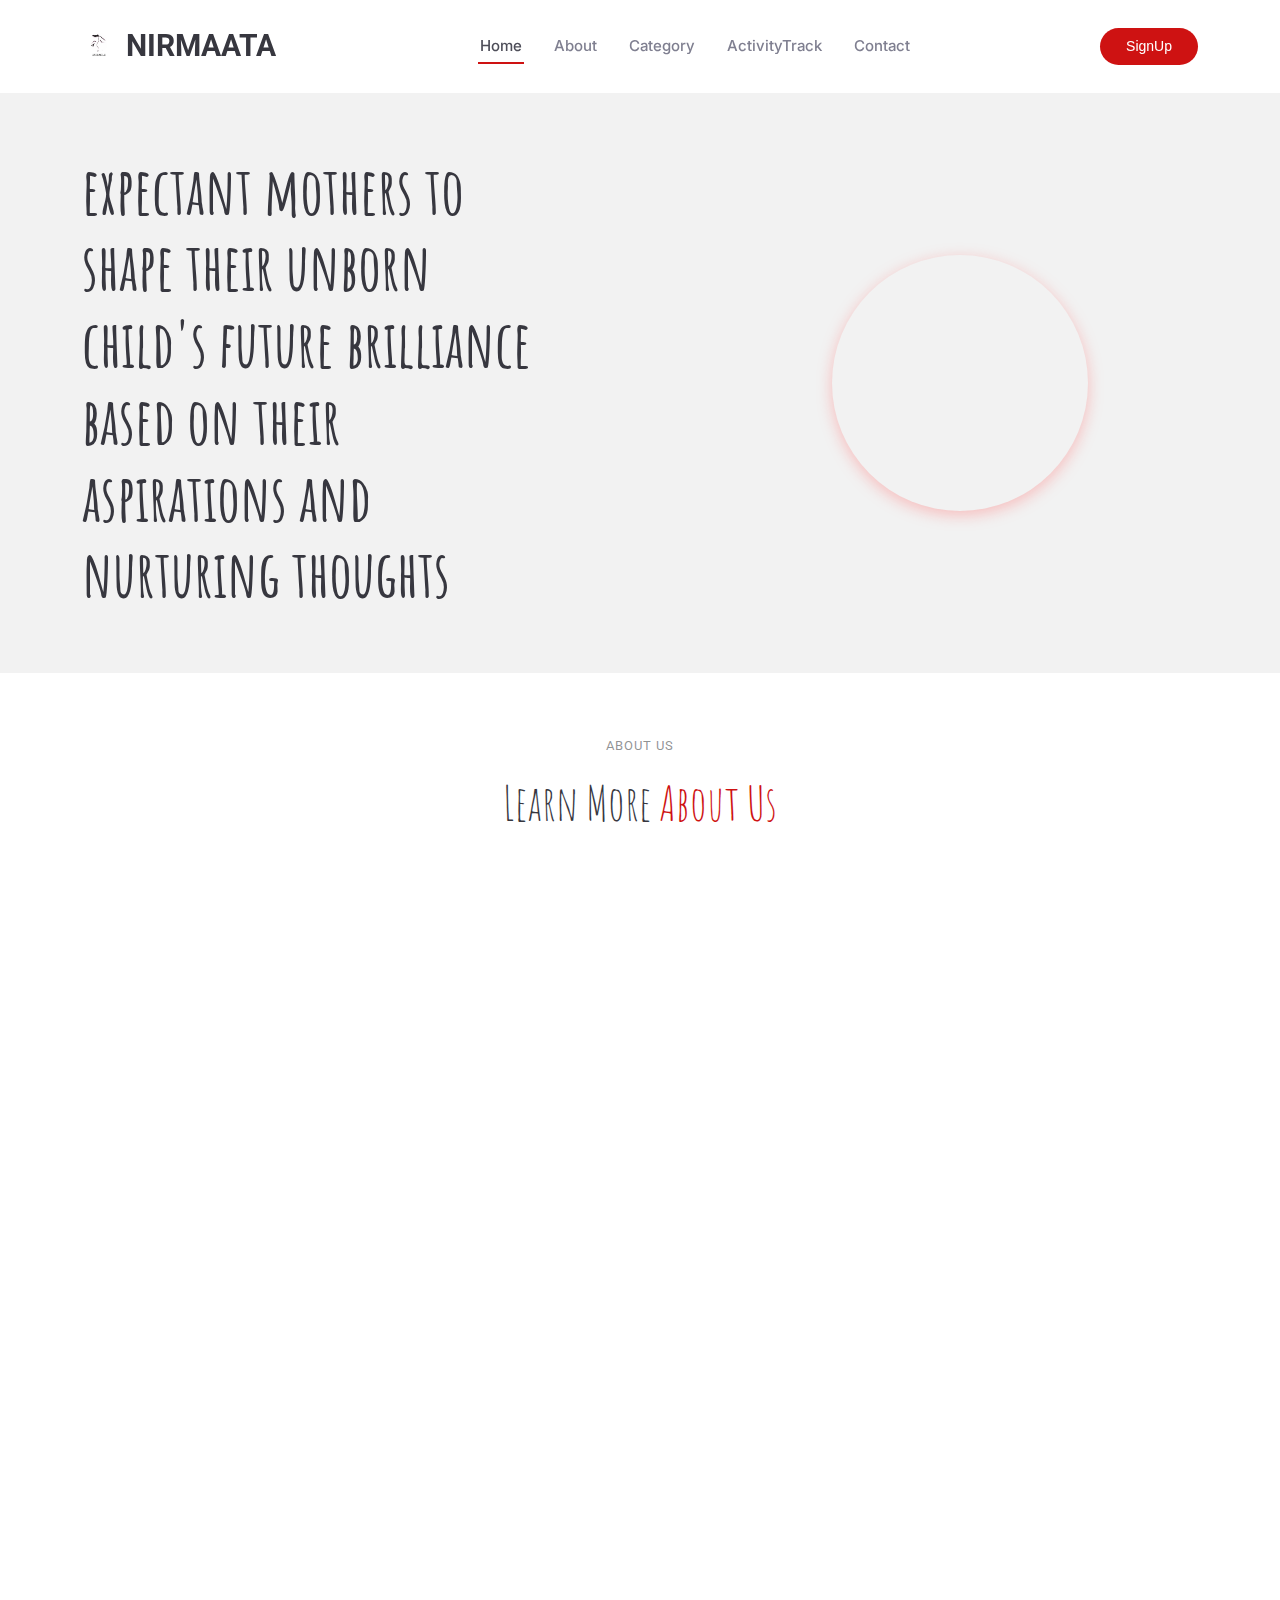
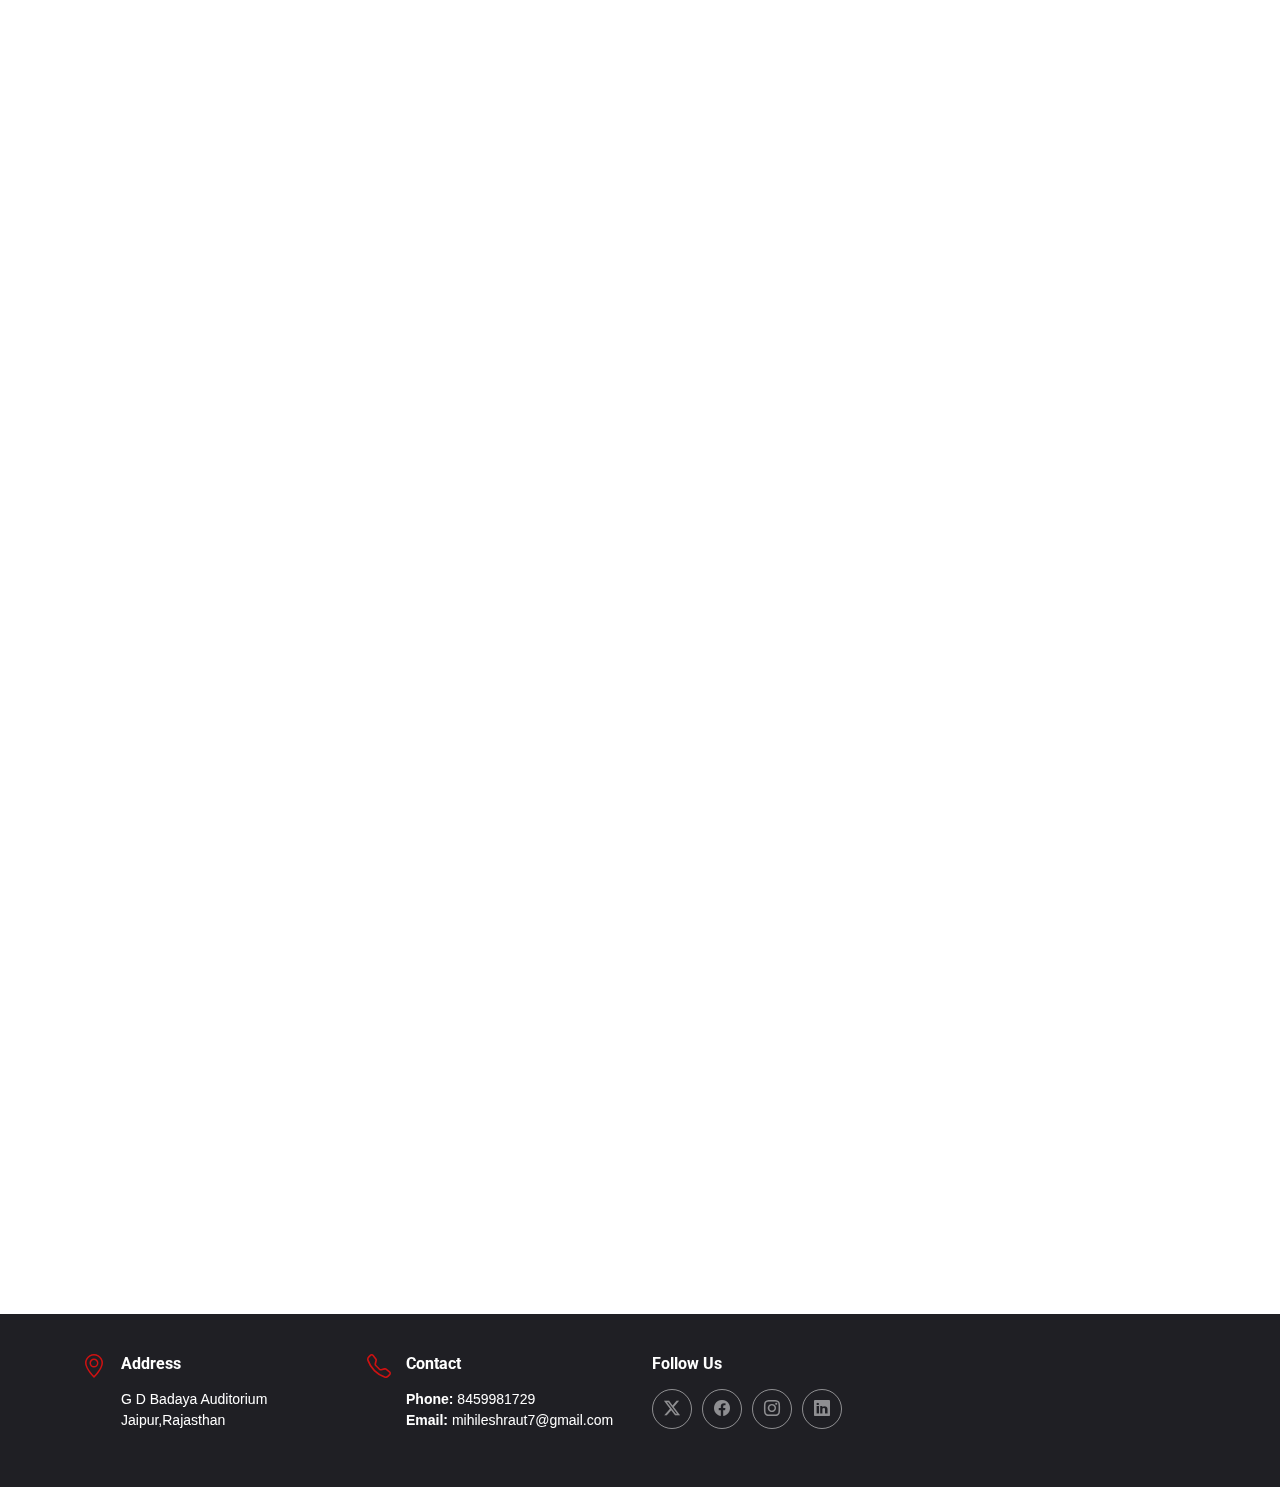
<file: index.html>
<!DOCTYPE html>
<html lang="en">

<head>
  <meta charset="utf-8">
  <meta content="width=device-width, initial-scale=1.0" name="viewport">
  <title>NIRMAATA</title>
  <meta content="" name="description">
  <meta content="" name="keywords">
  <script>/**
    * Template Name: Yummy
    * Template URL: https://bootstrapmade.com/yummy-bootstrap-restaurant-website-template/
    * Updated: Jun 29 2024 with Bootstrap v5.3.3
    * Author: BootstrapMade.com
    * License: https://bootstrapmade.com/license/
    */
    
    (function() {
      "use strict";
    
      /**
       * Apply .scrolled class to the body as the page is scrolled down
       */
      function toggleScrolled() {
        const selectBody = document.querySelector('body');
        const selectHeader = document.querySelector('#header');
        if (!selectHeader.classList.contains('scroll-up-sticky') && !selectHeader.classList.contains('sticky-top') && !selectHeader.classList.contains('fixed-top')) return;
        window.scrollY > 100 ? selectBody.classList.add('scrolled') : selectBody.classList.remove('scrolled');
      }
    
      document.addEventListener('scroll', toggleScrolled);
      window.addEventListener('load', toggleScrolled);
    
      /**
       * Mobile nav toggle
       */
      const mobileNavToggleBtn = document.querySelector('.mobile-nav-toggle');
    
      function mobileNavToogle() {
        document.querySelector('body').classList.toggle('mobile-nav-active');
        mobileNavToggleBtn.classList.toggle('bi-list');
        mobileNavToggleBtn.classList.toggle('bi-x');
      }
      mobileNavToggleBtn.addEventListener('click', mobileNavToogle);
    
      /**
       * Hide mobile nav on same-page/hash links
       */
      document.querySelectorAll('#navmenu a').forEach(navmenu => {
        navmenu.addEventListener('click', () => {
          if (document.querySelector('.mobile-nav-active')) {
            mobileNavToogle();
          }
        });
    
      });
    
      /**
       * Toggle mobile nav dropdowns
       */
      document.querySelectorAll('.navmenu .toggle-dropdown').forEach(navmenu => {
        navmenu.addEventListener('click', function(e) {
          e.preventDefault();
          this.parentNode.classList.toggle('active');
          this.parentNode.nextElementSibling.classList.toggle('dropdown-active');
          e.stopImmediatePropagation();
        });
      });
    
      /**
       * Preloader
       */
      const preloader = document.querySelector('#preloader');
      if (preloader) {
        window.addEventListener('load', () => {
          preloader.remove();
        });
      }
      
    
        document.querySelectorAll('#navmenu a').forEach(navmenu => {
        navmenu.addEventListener('click', () => {
          if (document.querySelector('.mobile-nav-active')) {
            mobileNavToogle();
          }
        });
    
      });
    
      /**
       * Toggle mobile nav dropdowns
       */
      document.querySelectorAll('.navmenu .toggle-dropdown').forEach(navmenu => {
        navmenu.addEventListener('click', function(e) {
          e.preventDefault();
          this.parentNode.classList.toggle('active');
          this.parentNode.nextElementSibling.classList.toggle('dropdown-active');
          e.stopImmediatePropagation();
        });
      });
    
      /**
       * Preloader
       */
    
      document.addEventListener("DOMContentLoaded", function() {
        const orbit = document.querySelector(".orbit");
        const circles = document.querySelectorAll(".small-circle");
        const numCircles = circles.length;
        const radius = orbit.offsetWidth / 2 - circles[0].offsetWidth / 2; 
        const centerX = orbit.offsetWidth / 2;
        const centerY = orbit.offsetHeight / 2;
    
        circles.forEach((circle, index) => {
            const angle = (index / numCircles) * 2 * Math.PI;
            const x = centerX + radius * Math.cos(angle) - circle.offsetWidth / 2;
            const y = centerY + radius * Math.sin(angle) - circle.offsetHeight / 2;
            circle.style.left = `${x}px`;
            circle.style.top = `${y}px`;
        });
    
        let angle = 0;
        function rotateCircles() {
            angle += 0.01;
            circles.forEach((circle, index) => {
                const angleOffset = (index / numCircles) * 2 * Math.PI + angle;
                const x = centerX + radius * Math.cos(angleOffset) - circle.offsetWidth / 2;
                const y = centerY + radius * Math.sin(angleOffset) - circle.offsetHeight / 2;
                circle.style.left = `${x}px`;
                circle.style.top = `${y}px`;
                circle.querySelector('span').style.transform = `rotate(${-angleOffset}rad)`; // Counter the rotation
            });
            requestAnimationFrame(rotateCircles);
        }
    
        function mergeAndReappear() {
            circles.forEach((circle) => {
                circle.style.transform = `translate(${centerX - circle.offsetLeft - circle.offsetWidth / 2}px, ${centerY - circle.offsetTop - circle.offsetHeight / 2}px)`;
                circle.style.opacity = 0;
            });
    
            setTimeout(() => {
                circles.forEach((circle, index) => {
                    const angle = (index / numCircles) * 2 * Math.PI;
                    const x = centerX + radius * Math.cos(angle) - circle.offsetWidth / 2;
                    const y = centerY + radius * Math.sin(angle) - circle.offsetHeight / 2;
                    circle.style.left = `${x}px`;
                    circle.style.top = `${y}px`;
                    circle.style.transform = 'none';
                    circle.style.opacity = 1;
                });
                setTimeout(mergeAndReappear, 3000); // Repeat after 3 seconds
            }, 3000); // Merge and reappear after 5 seconds
        }
    
        rotateCircles(); // Start rotating circles
        mergeAndReappear(); // Start merge and reappear loop
    });
    
      /**
       * Scroll top button
       */
      let scrollTop = document.querySelector('.scroll-top');
    
      function toggleScrollTop() {
        if (scrollTop) {
          window.scrollY > 100 ? scrollTop.classList.add('active') : scrollTop.classList.remove('active');
        }
      }
      scrollTop.addEventListener('click', (e) => {
        e.preventDefault();
        window.scrollTo({
          top: 0,
          behavior: 'smooth'
        });
      });
    
      window.addEventListener('load', toggleScrollTop);
      document.addEventListener('scroll', toggleScrollTop);
    
      /**
       * Animation on scroll function and init
       */
      function aosInit() {
        AOS.init({
          duration: 600,
          easing: 'ease-in-out',
          once: true,
          mirror: false
        });
      }
      window.addEventListener('load', aosInit);
    
      /**
       * Initiate glightbox
       */
      const glightbox = GLightbox({
        selector: '.glightbox'
      });
    
      /**
       * Initiate Pure Counter
       */
      new PureCounter();
    
      /**
       * Init swiper sliders
       */
      function initSwiper() {
        document.querySelectorAll(".init-swiper").forEach(function(swiperElement) {
          let config = JSON.parse(
            swiperElement.querySelector(".swiper-config").innerHTML.trim()
          );
    
          if (swiperElement.classList.contains("swiper-tab")) {
            initSwiperWithCustomPagination(swiperElement, config);
          } else {
            new Swiper(swiperElement, config);
          }
        });
      }
    
      window.addEventListener("load", initSwiper);
    
      /**
       * Correct scrolling position upon page load for URLs containing hash links.
       */
      window.addEventListener('load', function(e) {
        if (window.location.hash) {
          if (document.querySelector(window.location.hash)) {
            setTimeout(() => {
              let section = document.querySelector(window.location.hash);
              let scrollMarginTop = getComputedStyle(section).scrollMarginTop;
              window.scrollTo({
                top: section.offsetTop - parseInt(scrollMarginTop),
                behavior: 'smooth'
              });
            }, 100);
          }
        }
      });
    
      /**
       * Navmenu Scrollspy
       */
      let navmenulinks = document.querySelectorAll('.navmenu a');
    
      function navmenuScrollspy() {
        navmenulinks.forEach(navmenulink => {
          if (!navmenulink.hash) return;
          let section = document.querySelector(navmenulink.hash);
          if (!section) return;
          let position = window.scrollY + 200;
          if (position >= section.offsetTop && position <= (section.offsetTop + section.offsetHeight)) {
            document.querySelectorAll('.navmenu a.active').forEach(link => link.classList.remove('active'));
            navmenulink.classList.add('active');
          } else {
            navmenulink.classList.remove('active');
          }
        })
      }
      window.addEventListener('load', navmenuScrollspy);
      document.addEventListener('scroll', navmenuScrollspy);
    
    })();
    </script>
  <style>
    /**
* Template Name: Yummy
* Template URL: https://bootstrapmade.com/yummy-bootstrap-restaurant-website-template/
* Updated: Jun 29 2024 with Bootstrap v5.3.3
* Author: BootstrapMade.com
* License: https://bootstrapmade.com/license/
*/

/*--------------------------------------------------------------
# Font & Color Variables
# Help: https://bootstrapmade.com/color-system/
--------------------------------------------------------------*/
/* Fonts */
:root {
  --default-font: "Roboto",  system-ui, -apple-system, "Segoe UI", Roboto, "Helvetica Neue", Arial, "Noto Sans", "Liberation Sans", sans-serif, "Apple Color Emoji", "Segoe UI Emoji", "Segoe UI Symbol", "Noto Color Emoji";
  --heading-font: "Amatic SC",  sans-serif;
  --nav-font: "Inter",  sans-serif;
}

/* Global Colors - The following color variables are used throughout the website. Updating them here will change the color scheme of the entire website */
:root { 
  --background-color: #ffffff; /* Background color for the entire website, including individual sections */
  --default-color: #212529; /* Default color used for the majority of the text content across the entire website */
  --heading-color: #37373f; /* Color for headings, subheadings and title throughout the website */
  --accent-color: #ce1212; /* Accent color that represents your brand on the website. It's used for buttons, links, and other elements that need to stand out */
  --surface-color: #ffffff; /* The surface color is used as a background of boxed elements within sections, such as cards, icon boxes, or other elements that require a visual separation from the global background. */
  --contrast-color: #ffffff; /* Contrast color for text, ensuring readability against backgrounds of accent, heading, or default colors. */
}

/* Nav Menu Colors - The following color variables are used specifically for the navigation menu. They are separate from the global colors to allow for more customization options */
:root {
  --nav-color: #7f7f90;  /* The default color of the main navmenu links */
  --nav-hover-color: #ce1212; /* Applied to main navmenu links when they are hovered over or active */
  --nav-mobile-background-color: #ffffff; /* Used as the background color for mobile navigation menu */
  --nav-dropdown-background-color: #ffffff; /* Used as the background color for dropdown items that appear when hovering over primary navigation items */
  --nav-dropdown-color: #7f7f90; /* Used for navigation links of the dropdown items in the navigation menu. */
  --nav-dropdown-hover-color: #ce1212; /* Similar to --nav-hover-color, this color is applied to dropdown navigation links when they are hovered over. */
}

/* Color Presets - These classes override global colors when applied to any section or element, providing reuse of the sam color scheme. */

.light-background {
  --background-color: #f2f2f2;
  --surface-color: #ffffff;
}

.dark-background {
  --background-color: #1f1f24;
  --default-color: #ffffff;
  --heading-color: #ffffff;
  --surface-color: #37373f;
  --contrast-color: #ffffff;
}

/* Smooth scroll */
:root {
  scroll-behavior: smooth;
}

/*--------------------------------------------------------------
# General Styling & Shared Classes
--------------------------------------------------------------*/
body {
  color: var(--default-color);
  background-color: var(--background-color);
  font-family: var(--default-font);
  margin: 0;
  margin: 0;
  padding: 0;
  display: flex;
  flex-direction: column;
  justify-content: space-between;
  height: 100vh;
  font-family: Arial, sans-serif;
  perspective: 1000px;
  animation: gradientBackground 10s infinite;
}

@keyframes gradientBackground {
  0% {
      background: linear-gradient(45deg, #FFC0CB, #D3D3D3);
  }
  50% {
      background: linear-gradient(45deg, #D3D3D3, #FFC0CB);
  }
  100% {
      background: linear-gradient(45deg, #FFC0CB, #D3D3D3);
  }
}

.center-circle {
  position: absolute;
  display: flex;
  justify-content: center;
  align-items: center;
  flex-grow: 1;
  
}

.main-circle {
  
  width: 20vw;
  height: 20vw;
  background: url("C:/Users/mithi/Desktop/New folder (2)/img-20210110-095838-jpg-500x500.webp") no-repeat center center / cover;
  border-radius: 50%;
  position: absolute;
  left: 750px;
  box-shadow:0 4px 15px rgba(255, 107, 107, 0.4);
}

.orbit {
  position: relative;
  width: 35vw;
  height: 35vw;
  border-radius: 50%;
  animation: rotateOrbit 20s linear infinite;
  left: 635px;
} 

@keyframes rotateOrbit {
  0% {
      transform: rotate(0deg);
  }
  100% {
      transform: rotate(360deg);
  }
}

.small-circle {
  width: 5vw;
  height: 5vw;
  border-radius:100%;
  position: absolute;
  box-shadow: 0 4px 8px rgba(0, 0, 0, 0.2);
  display: flex;
  justify-content: center;
  align-items: center;
  text-align: center;
  color: white;
  font-size: 0.6vw;
  padding: 1vw;
  line-height: 1.1;
  background: grey;
  transform-style: preserve-3d;
  word-wrap: break-word;
  opacity: 1;
  transition: transform 2s, opacity 2s;
}

.small-circle span {
  display: block;
  width: 100%;
  word-wrap: break-word;
}

.circle1 { background: #e53935; }
.circle2 { background: #ffb300; }
.circle3 { background: #fdd835; }
.circle4 { background: #43a047; }
.circle5 { background: #1e88e5; }
.circle6 { background: #8e24aa; }
.circle7 { background: #d32f2f; }
a {
  color: var(--accent-color);
  text-decoration: none;
  transition: 0.3s;
}

a:hover {
  color: color-mix(in srgb, var(--accent-color), transparent 25%);
  text-decoration: none;
}

h1,
h2,
h3,
h4,
h5,
h6 {
  color: var(--heading-color);
  font-family: var(--heading-font);
}

/* Pulsating Play Button
------------------------------*/
.pulsating-play-btn {
  width: 94px;
  height: 94px;
  background: radial-gradient(var(--accent-color) 50%, color-mix(in srgb, var(--accent-color), transparent 75%) 52%);
  border-radius: 50%;
  display: block;
  position: relative;
  overflow: hidden;
}

.pulsating-play-btn:before {
  content: "";
  position: absolute;
  width: 120px;
  height: 120px;
  animation-delay: 0s;
  animation: pulsate-play-btn 2s;
  animation-direction: forwards;
  animation-iteration-count: infinite;
  animation-timing-function: steps;
  opacity: 1;
  border-radius: 50%;
  border: 5px solid color-mix(in srgb, var(--accent-color), transparent 30%);
  top: -15%;
  left: -15%;
  background: rgba(198, 16, 0, 0);
}

.pulsating-play-btn:after {
  content: "";
  position: absolute;
  left: 50%;
  top: 50%;
  transform: translateX(-40%) translateY(-50%);
  width: 0;
  height: 0;
  border-top: 10px solid transparent;
  border-bottom: 10px solid transparent;
  border-left: 15px solid #fff;
  z-index: 100;
  transition: all 400ms cubic-bezier(0.55, 0.055, 0.675, 0.19);
}

.pulsating-play-btn:hover:before {
  content: "";
  position: absolute;
  left: 50%;
  top: 50%;
  transform: translateX(-40%) translateY(-50%);
  width: 0;
  height: 0;
  border: none;
  border-top: 10px solid transparent;
  border-bottom: 10px solid transparent;
  border-left: 15px solid #fff;
  z-index: 200;
  animation: none;
  border-radius: 0;
}

.pulsating-play-btn:hover:after {
  border-left: 15px solid var(--accent-color);
  transform: scale(20);
}

@keyframes pulsate-play-btn {
  0% {
    transform: scale(0.6, 0.6);
    opacity: 1;
  }

  100% {
    transform: scale(1, 1);
    opacity: 0;
  }
}

/* PHP Email Form Messages
------------------------------*/
.php-email-form .error-message {
  display: none;
  background: #df1529;
  color: #ffffff;
  text-align: left;
  padding: 15px;
  margin-bottom: 24px;
  font-weight: 600;
}

.php-email-form .sent-message {
  display: none;
  color: #ffffff;
  background: #059652;
  text-align: center;
  padding: 15px;
  margin-bottom: 24px;
  font-weight: 600;
}

.php-email-form .loading {
  display: none;
  background: var(--surface-color);
  text-align: center;
  padding: 15px;
  margin-bottom: 24px;
}

.php-email-form .loading:before {
  content: "";
  display: inline-block;
  border-radius: 50%;
  width: 24px;
  height: 24px;
  margin: 0 10px -6px 0;
  border: 3px solid var(--accent-color);
  border-top-color: var(--surface-color);
  animation: php-email-form-loading 1s linear infinite;
}

@keyframes php-email-form-loading {
  0% {
    transform: rotate(0deg);
  }

  100% {
    transform: rotate(360deg);
  }
}

/*--------------------------------------------------------------
# Global Header
--------------------------------------------------------------*/
.header {
  color: var(--default-color);
  background-color: var(--background-color);
  padding: 20px 0;
  transition: all 0.5s;
  z-index: 997;
}

.header .logo {
  line-height: 1;
}

.header .logo img {
  max-height: 36px;
  margin-right: 8px;
}

.header .logo h1 {
  font-size: 30px;
  margin: 0;
  font-weight: 700;
  color: var(--heading-color);
  font-family: var(--default-font);
}

.header .logo span {
  color: var(--accent-color);
  font-size: 36px;
}

.header .btn-getstarted,
.header .btn-getstarted:focus {
  color: var(--contrast-color);
  background: var(--accent-color);
  font-size: 14px;
  padding: 8px 26px;
  margin: 0;
  border-radius: 50px;
  transition: 0.3s;
}

.header .btn-getstarted:hover,
.header .btn-getstarted:focus:hover {
  color: var(--contrast-color);
  background: color-mix(in srgb, var(--accent-color), transparent 15%);
}

@media (max-width: 1200px) {
  .header .logo {
    order: 1;
  }

  .header .btn-getstarted {
    order: 2;
    margin: 0 15px 0 0;
    padding: 6px 20px;
  }

  .header .navmenu {
    order: 3;
  }
}

.scrolled .header {
  box-shadow: 0px 0 18px rgba(0, 0, 0, 0.1);
}

/*--------------------------------------------------------------
# Navigation Menu
--------------------------------------------------------------*/
/* Desktop Navigation */
@media (min-width: 1200px) {
  .navmenu {
    padding: 0;
  }

  .navmenu ul {
    margin: 0;
    padding: 0;
    display: flex;
    list-style: none;
    align-items: center;
  }

  .navmenu li {
    position: relative;
  }

  .navmenu>ul>li {
    white-space: nowrap;
    padding: 15px 14px;
  }

  .navmenu>ul>li:last-child {
    padding-right: 0;
  }

  .navmenu a,
  .navmenu a:focus {
    color: var(--nav-color);
    font-size: 15px;
    padding: 0 2px;
    font-family: var(--nav-font);
    font-weight: 500;
    display: flex;
    align-items: center;
    justify-content: space-between;
    white-space: nowrap;
    transition: 0.3s;
    position: relative;
  }

  .navmenu a i,
  .navmenu a:focus i {
    font-size: 12px;
    line-height: 0;
    margin-left: 5px;
    transition: 0.3s;
  }

  .navmenu>ul>li>a:before {
    content: "";
    position: absolute;
    height: 2px;
    bottom: -6px;
    left: 0;
    background-color: var(--nav-hover-color);
    visibility: hidden;
    width: 0px;
    transition: all 0.3s ease-in-out 0s;
  }

  .navmenu a:hover:before,
  .navmenu li:hover>a:before,
  .navmenu .active:before {
    visibility: visible;
    width: 100%;
  }

  .navmenu li:hover>a,
  .navmenu .active,
  .navmenu .active:focus {
    color: color-mix(in srgb, var(--nav-color) 80%, black 50%);
  }

  .navmenu .dropdown ul {
    margin: 0;
    padding: 10px 0;
    background: var(--nav-dropdown-background-color);
    display: block;
    position: absolute;
    visibility: hidden;
    left: 14px;
    top: 130%;
    opacity: 0;
    transition: 0.3s;
    border-radius: 4px;
    z-index: 99;
    box-shadow: 0px 0px 30px rgba(0, 0, 0, 0.1);
  }

  .navmenu .dropdown ul li {
    min-width: 200px;
  }

  .navmenu .dropdown ul a {
    padding: 10px 20px;
    font-size: 15px;
    text-transform: none;
    color: var(--nav-dropdown-color);
  }

  .navmenu .dropdown ul a i {
    font-size: 12px;
  }

  .navmenu .dropdown ul a:hover,
  .navmenu .dropdown ul .active:hover,
  .navmenu .dropdown ul li:hover>a {
    color: var(--nav-dropdown-hover-color);
  }

  .navmenu .dropdown:hover>ul {
    opacity: 1;
    top: 100%;
    visibility: visible;
  }

  .navmenu .dropdown .dropdown ul {
    top: 0;
    left: -90%;
    visibility: hidden;
  }

  .navmenu .dropdown .dropdown:hover>ul {
    opacity: 1;
    top: 0;
    left: -100%;
    visibility: visible;
  }
}

/* Mobile Navigation */
@media (max-width: 1199px) {
  .mobile-nav-toggle {
    color: var(--nav-color);
    font-size: 28px;
    line-height: 0;
    margin-right: 10px;
    cursor: pointer;
    transition: color 0.3s;
  }

  .navmenu {
    padding: 0;
    z-index: 9997;
  }

  .navmenu ul {
    display: none;
    position: absolute;
    inset: 60px 20px 20px 20px;
    padding: 10px 0;
    margin: 0;
    border-radius: 6px;
    background-color: var(--nav-mobile-background-color);
    border: 1px solid color-mix(in srgb, var(--default-color), transparent 90%);
    box-shadow: none;
    overflow-y: auto;
    transition: 0.3s;
    z-index: 9998;
  }

  .navmenu a,
  .navmenu a:focus {
    color: var(--nav-dropdown-color);
    padding: 10px 20px;
    font-family: var(--nav-font);
    font-size: 17px;
    font-weight: 500;
    display: flex;
    align-items: center;
    justify-content: space-between;
    white-space: nowrap;
    transition: 0.3s;
  }

  .navmenu a i,
  .navmenu a:focus i {
    font-size: 12px;
    line-height: 0;
    margin-left: 5px;
    width: 30px;
    height: 30px;
    display: flex;
    align-items: center;
    justify-content: center;
    border-radius: 50%;
    transition: 0.3s;
    background-color: color-mix(in srgb, var(--accent-color), transparent 90%);
  }

  .navmenu a i:hover,
  .navmenu a:focus i:hover {
    background-color: var(--accent-color);
    color: var(--contrast-color);
  }

  .navmenu a:hover,
  .navmenu .active,
  .navmenu .active:focus {
    color: var(--nav-dropdown-hover-color);
  }

  .navmenu .active i,
  .navmenu .active:focus i {
    background-color: var(--accent-color);
    color: var(--contrast-color);
    transform: rotate(180deg);
  }

  .navmenu .dropdown ul {
    position: static;
    display: none;
    z-index: 99;
    padding: 10px 0;
    margin: 10px 20px;
    background-color: var(--nav-dropdown-background-color);
    transition: all 0.5s ease-in-out;
  }

  .navmenu .dropdown ul ul {
    background-color: rgba(33, 37, 41, 0.1);
  }

  .navmenu .dropdown>.dropdown-active {
    display: block;
    background-color: rgba(33, 37, 41, 0.03);
  }

  .mobile-nav-active {
    overflow: hidden;
  }

  .mobile-nav-active .mobile-nav-toggle {
    color: #fff;
    position: absolute;
    font-size: 32px;
    top: 15px;
    right: 15px;
    margin-right: 0;
    z-index: 9999;
  }

  .mobile-nav-active .navmenu {
    position: fixed;
    overflow: hidden;
    inset: 0;
    background: rgba(33, 37, 41, 0.8);
    transition: 0.3s;
  }

  .mobile-nav-active .navmenu>ul {
    display: block;
  }
}

/*--------------------------------------------------------------
# Global Footer
--------------------------------------------------------------*/
.footer {
  --heading-font: var(--default-font);
  color: var(--default-color);
  background-color: var(--background-color);
  font-size: 14px;
  padding: 40px 0;
  position: relative;
}

.footer .icon {
  color: var(--accent-color);
  margin-right: 15px;
  font-size: 24px;
  line-height: 0;
}

.footer h4 {
  font-size: 16px;
  font-weight: 700;
  margin-bottom: 15px;
}

.footer .address p {
  margin-bottom: 0px;
}

.footer .social-links a {
  display: flex;
  align-items: center;
  justify-content: center;
  width: 40px;
  height: 40px;
  border-radius: 50%;
  border: 1px solid color-mix(in srgb, var(--default-color), transparent 50%);
  font-size: 16px;
  color: color-mix(in srgb, var(--default-color), transparent 50%);
  margin-right: 10px;
  transition: 0.3s;
}

.footer .social-links a:hover {
  color: var(--accent-color);
  border-color: var(--accent-color);
}

.footer .copyright {
  padding-top: 20px;
  border-top: 1px solid color-mix(in srgb, var(--default-color), transparent 90%);
}

.footer .copyright p {
  margin-bottom: 0;
}

.footer .credits {
  margin-top: 5px;
  font-size: 13px;
}

/*--------------------------------------------------------------
# Preloader
--------------------------------------------------------------*/
#preloader {
  position: fixed;
  inset: 0;
  z-index: 9999;
  overflow: hidden;
  background-color: var(--background-color);
  transition: all 0.6s ease-out;
  width: 100%;
  height: 100vh;
}

#preloader:before,
#preloader:after {
  content: "";
  position: absolute;
  border: 4px solid var(--accent-color);
  border-radius: 50%;
  animation: animate-preloader 2s cubic-bezier(0, 0.2, 0.8, 1) infinite;
}

#preloader:after {
  animation-delay: -0.5s;
}

@keyframes animate-preloader {
  0% {
    width: 10px;
    height: 10px;
    top: calc(50% - 5px);
    left: calc(50% - 5px);
    opacity: 1;
  }

  100% {
    width: 72px;
    height: 72px;
    top: calc(50% - 36px);
    left: calc(50% - 36px);
    opacity: 0;
  }
}

/*--------------------------------------------------------------
# Scroll Top Button
--------------------------------------------------------------*/
.scroll-top {
  position: fixed;
  visibility: hidden;
  opacity: 0;
  right: 15px;
  bottom: -15px;
  z-index: 99999;
  background-color: var(--accent-color);
  width: 44px;
  height: 44px;
  border-radius: 50px;
  transition: all 0.4s;
}

.scroll-top i {
  font-size: 24px;
  color: var(--contrast-color);
  line-height: 0;
}

.scroll-top:hover {
  background-color: color-mix(in srgb, var(--accent-color), transparent 20%);
  color: var(--contrast-color);
}

.scroll-top.active {
  visibility: visible;
  opacity: 1;
  bottom: 15px;
}

/*--------------------------------------------------------------
# Disable aos animation delay on mobile devices
--------------------------------------------------------------*/
@media screen and (max-width: 768px) {
  [data-aos-delay] {
    transition-delay: 0 !important;
  }
}

/*--------------------------------------------------------------
# Global Page Titles & Breadcrumbs
--------------------------------------------------------------*/
.page-title {
  --background-color: color-mix(in srgb, var(--default-color), transparent 96%);
  color: var(--default-color);
  background-color: var(--background-color);
  padding: 120px 0;
  text-align: center;
  position: relative;
}

.page-title h1 {
  font-size: 42px;
  font-weight: 400;
  margin-bottom: 10px;
  font-family: var(--default-font);
}

.page-title .breadcrumbs ol {
  display: flex;
  flex-wrap: wrap;
  list-style: none;
  justify-content: center;
  padding: 0;
  margin: 0;
  font-size: 16px;
  font-weight: 400;
}

.page-title .breadcrumbs ol li+li {
  padding-left: 10px;
}

.page-title .breadcrumbs ol li+li::before {
  content: "/";
  display: inline-block;
  padding-right: 10px;
  color: color-mix(in srgb, var(--default-color), transparent 70%);
}

/*--------------------------------------------------------------
# Global Sections
--------------------------------------------------------------*/
section,
.section {
  color: var(--default-color);
  background-color: var(--background-color);
  padding: 60px 0;
  scroll-margin-top: 92px;
  overflow: clip;
}

@media (max-width: 1199px) {

  section,
  .section {
    scroll-margin-top: 56px;
  }
}

/*--------------------------------------------------------------
# Global Section Titles
--------------------------------------------------------------*/
.section-title {
  text-align: center;
  padding-bottom: 60px;
  position: relative;
}

.section-title h2 {
  font-size: 13px;
  letter-spacing: 1px;
  font-weight: 400;
  padding: 0;
  margin: 0;
  color: color-mix(in srgb, var(--default-color), transparent 50%);
  display: inline-block;
  text-transform: uppercase;
  font-family: var(--default-font);
}

.section-title p {
  color: var(--heading-color);
  margin: 10px 0 0 0;
  font-size: 48px;
  font-weight: 500;
  font-family: var(--heading-font);
}

.section-title p .description-title {
  color: var(--accent-color);
}

/*--------------------------------------------------------------
# Hero Section
--------------------------------------------------------------*/
.hero {
  width: 100%;
  min-height: 60vh;
  position: relative;
  padding: 60px 0;
  display: flex;
  align-items: center;
}

.hero h1 {
  margin: 0;
  font-size: 64px;
  font-weight: 700;
}

.hero p {
  color: color-mix(in srgb, var(--default-color), transparent 30%);
  margin: 5px 0 30px 0;
  font-size: 20px;
  font-weight: 400;
}

.hero .btn-get-started {
  color: var(--contrast-color);
  background: var(--accent-color);
  font-weight: 400;
  font-size: 15px;
  letter-spacing: 1px;
  display: inline-block;
  padding: 10px 28px 12px 28px;
  border-radius: 50px;
  transition: 0.5s;
  box-shadow: 0 8px 28px rgba(0, 0, 0, 0.1);
}

.hero .btn-get-started:hover {
  color: var(--contrast-color);
  background: color-mix(in srgb, var(--accent-color), transparent 15%);
  box-shadow: 0 8px 28px rgba(0, 0, 0, 0.1);
}

.hero .btn-watch-video {
  font-size: 16px;
  transition: 0.5s;
  margin-left: 25px;
  color: var(--default-color);
  font-weight: 500;
}

.hero .btn-watch-video i {
  color: var(--accent-color);
  font-size: 32px;
  transition: 0.3s;
  line-height: 0;
  margin-right: 8px;
}

.hero .btn-watch-video:hover {
  color: var(--accent-color);
}

.hero .btn-watch-video:hover i {
  color: color-mix(in srgb, var(--accent-color), transparent 15%);
}

.hero .animated {
  animation: up-down 2s ease-in-out infinite alternate-reverse both;
}

@media (max-width: 640px) {
  .hero h1 {
    font-size: 28px;
    line-height: 36px;
  }

  .hero p {
    font-size: 18px;
    line-height: 24px;
    margin-bottom: 30px;
  }

  .hero .btn-get-started,
  .hero .btn-watch-video {
    font-size: 13px;
  }
}

@keyframes up-down {
  0% {
    transform: translateY(10px);
  }

  100% {
    transform: translateY(-10px);
  }
}

/*--------------------------------------------------------------
# About Section
--------------------------------------------------------------*/
.about h3 {
  font-weight: 700;
  font-size: 28px;
  margin-bottom: 20px;
}

.about .book-a-table {
  text-align: center;
  border: 4px solid color-mix(in srgb, var(--default-color), transparent 30%);
  padding: 22px;
}

.about .book-a-table h3 {
  font-family: var(--default-font);
  margin: 0 0 0 0;
  font-size: 24px;
}

.about .book-a-table p {
  color: var(--accent-color);
  font-weight: 500;
  font-size: 28px;
  margin: 0;
}

.about .fst-italic {
  color: color-mix(in srgb, var(--default-color), var(--contrast-color) 50%);
}

.about .content ul {
  list-style: none;
  padding: 0;
}

.about .content ul li {
  padding: 0 0 10px 30px;
  position: relative;
}

.about .content ul i {
  position: absolute;
  font-size: 20px;
  left: 0;
  top: -3px;
  color: var(--accent-color);
}

.about .content p:last-child {
  margin-bottom: 0;
}

.about .pulsating-play-btn {
  position: absolute;
  left: calc(50% - 47px);
  top: calc(50% - 47px);
}

/*--------------------------------------------------------------
# Why Us Section
--------------------------------------------------------------*/
.why-us .why-box {
  color: var(--contrast-color);
  background: var(--accent-color);
  padding: 30px;
}

.why-us .why-box h3 {
  color: var(--contrast-color);
  font-family: var(--default-font);
  font-weight: 700;
  font-size: 34px;
  margin-bottom: 30px;
}

.why-us .why-box p {
  margin-bottom: 30px;
}

.why-us .why-box .more-btn {
  display: inline-block;
  background: color-mix(in srgb, var(--contrast-color), transparent 85%);
  padding: 8px 40px 10px 40px;
  color: var(--contrast-color);
  transition: all ease-in-out 0.4s;
  border-radius: 50px;
}

.why-us .why-box .more-btn i {
  font-size: 14px;
}

.why-us .why-box .more-btn:hover {
  color: var(--accent-color);
  background: var(--surface-color);
}

.why-us .icon-box {
  background-color: var(--surface-color);
  text-align: center;
  padding: 40px 30px;
  width: 100%;
  height: 100%;
  border: 1px solid color-mix(in srgb, var(--default-color), transparent 90%);
}

.why-us .icon-box i {
  color: var(--accent-color);
  font-size: 32px;
  margin-bottom: 30px;
  background: color-mix(in srgb, var(--accent-color), transparent 95%);
  border-radius: 50px;
  display: flex;
  align-items: center;
  justify-content: center;
  width: 72px;
  height: 72px;
  transition: 0.3s;
}

.why-us .icon-box h4 {
  font-size: 20px;
  font-weight: 500;
  margin: 0 0 30px 0;
  font-family: var(--default-font);
}

.why-us .icon-box p {
  font-size: 15px;
  color: color-mix(in srgb, var(--default-color), transparent 30%);
}

.why-us .icon-box:hover i {
  color: var(--contrast-color);
  background: var(--accent-color);
}

/*--------------------------------------------------------------
# Stats Section
--------------------------------------------------------------*/
.stats {
  position: relative;
  padding: 120px 0;
}

.stats img {
  position: absolute;
  inset: 0;
  display: block;
  width: 100%;
  height: 100%;
  object-fit: cover;
  z-index: 1;
}

.stats:before {
  content: "";
  background: color-mix(in srgb, var(--background-color), transparent 40%);
  position: absolute;
  inset: 0;
  z-index: 2;
}

.stats .container {
  position: relative;
  z-index: 3;
}

.stats .stats-item {
  padding: 30px;
  width: 100%;
}

.stats .stats-item span {
  font-size: 48px;
  display: block;
  color: var(--default-color);
  font-weight: 700;
}

.stats .stats-item p {
  padding: 0;
  margin: 0;
  font-size: 16px;
  font-weight: 700;
  color: color-mix(in srgb, var(--default-color), transparent 40%);
}

/*--------------------------------------------------------------
# Menu Section
--------------------------------------------------------------*/
.menu .nav-tabs {
  border: 0;
}

.menu .nav-link {
  background-color: var(--background-color);
  color: color-mix(in srgb, var(--default-color), transparent 20%);
  margin: 0 15px;
  padding: 10px 5px;
  transition: 0.3s;
  border-radius: 0;
  cursor: pointer;
  height: 100%;
  border: 0;
  border-bottom: 2px solid color-mix(in srgb, var(--default-color), transparent 80%);
}

@media (max-width: 575px) {
  .menu .nav-link {
    margin: 0 10px;
    padding: 10px 0;
  }
}

.menu .nav-link i {
  padding-right: 15px;
  font-size: 48px;
}

.menu .nav-link h4 {
  font-size: 18px;
  font-weight: 400;
  margin: 0;
  font-family: var(--default-font);
}

@media (max-width: 575px) {
  .menu .nav-link h4 {
    font-size: 16px;
  }
}

.menu .nav-link:hover {
  color: var(--accent-color);
  border-color: var(--accent-color);
}

.menu .nav-link.active {
  background-color: var(--background-color);
  color: var(--accent-color);
  border-color: var(--accent-color);
}

.menu .tab-content .tab-header {
  padding: 30px 0;
}

.menu .tab-content .tab-header p {
  font-size: 14px;
  text-transform: uppercase;
  color: color-mix(in srgb, var(--default-color), transparent 20%);
  margin-bottom: 0;
}

.menu .tab-content .tab-header h3 {
  font-size: 48px;
  font-weight: 700;
  color: var(--accent-color);
}

.menu .tab-content .menu-item {
  text-align-last: center;
}

.menu .tab-content .menu-item .menu-img {
  padding: 0 60px;
  margin-bottom: 15px;
}

.menu .tab-content .menu-item h4 {
  font-size: 24px;
  font-weight: 400;
  margin-bottom: 5px;
  font-family: var(--default-font);
}

.menu .tab-content .menu-item .ingredients {
  font-family: var(--nav-font);
  color: color-mix(in srgb, var(--default-color), transparent 50%);
  margin-bottom: 5px;
}

.menu .tab-content .menu-item .price {
  font-size: 24px;
  font-weight: 700;
  color: var(--accent-color);
}

/*--------------------------------------------------------------
# Testimonials Section
--------------------------------------------------------------*/
.testimonials .testimonials-carousel,
.testimonials .testimonials-slider {
  overflow: hidden;
}

.testimonials .testimonial-item .testimonial-content {
  border-left: 3px solid var(--accent-color);
  padding-left: 30px;
}

.testimonials .testimonial-item .testimonial-img {
  border-radius: 50%;
  border: 4px solid var(--background-color);
  margin: 0 auto;
}

.testimonials .testimonial-item h3 {
  font-size: 20px;
  font-weight: bold;
  margin: 10px 0 5px 0;
}

.testimonials .testimonial-item h4 {
  font-size: 14px;
  color: color-mix(in srgb, var(--default-color), transparent 40%);
  margin: 0 0 10px 0;
}

.testimonials .testimonial-item .stars i {
  color: #ffc107;
  margin: 0 1px;
}

.testimonials .testimonial-item .quote-icon-left,
.testimonials .testimonial-item .quote-icon-right {
  color: color-mix(in srgb, var(--accent-color), transparent 50%);
  font-size: 26px;
  line-height: 0;
}

.testimonials .testimonial-item .quote-icon-left {
  display: inline-block;
  left: -5px;
  position: relative;
}

.testimonials .testimonial-item .quote-icon-right {
  display: inline-block;
  right: -5px;
  position: relative;
  top: 10px;
  transform: scale(-1, -1);
}

.testimonials .testimonial-item p {
  font-style: italic;
}

.testimonials .swiper-wrapper {
  height: auto;
}

.testimonials .swiper-pagination {
  margin-top: 30px;
  position: relative;
}

.testimonials .swiper-pagination .swiper-pagination-bullet {
  width: 12px;
  height: 12px;
  background-color: color-mix(in srgb, var(--default-color), transparent 85%);
  opacity: 1;
}

.testimonials .swiper-pagination .swiper-pagination-bullet-active {
  background-color: var(--accent-color);
}

/*--------------------------------------------------------------
# Events Section
--------------------------------------------------------------*/
.events .container-fluid {
  padding: 0;
}

.events .event-item {
  background-size: cover;
  background-position: cente;
  min-height: 600px;
  padding: 30px;
}

@media (max-width: 575px) {
  .events .event-item {
    min-height: 500px;
  }
}

.events .event-item:before {
  content: "";
  background: rgba(0, 0, 0, 0.6);
  position: absolute;
  inset: 0;
}

.events .event-item h3 {
  font-size: 24px;
  font-weight: 700;
  margin-bottom: 5px;
  color: #ffffff;
  position: relative;
}

.events .event-item .price {
  color: #ffffff;
  border-bottom: 2px solid var(--accent-color);
  font-size: 32px;
  font-weight: 700;
  margin-bottom: 15px;
  position: relative;
}

.events .event-item .description {
  margin-bottom: 0;
  color: rgba(255, 255, 255, 0.8);
  position: relative;
}

.events .swiper-wrapper {
  height: auto;
}

.events .swiper-pagination {
  margin-top: 20px;
  position: relative;
}

.events .swiper-pagination .swiper-pagination-bullet {
  width: 10px;
  height: 10px;
  background-color: color-mix(in srgb, var(--default-color), transparent 85%);
  opacity: 1;
}

.events .swiper-pagination .swiper-pagination-bullet-active {
  background-color: var(--accent-color);
}

/*--------------------------------------------------------------
# Chefs Section
--------------------------------------------------------------*/
.chefs .team-member {
  background-color: var(--surface-color);
  box-shadow: 0px 0 30px rgba(0, 0, 0, 0.1);
  overflow: hidden;
  text-align: center;
  border-radius: 5px;
  transition: 0.3s;
}

.chefs .team-member .member-img {
  position: relative;
  overflow: hidden;
}

.chefs .team-member .member-img:after {
  position: absolute;
  content: "";
  left: -1px;
  right: -1px;
  bottom: -1px;
  height: 100%;
  background-color: var(--surface-color);
  -webkit-mask: url("../img/team-shape.svg") no-repeat center bottom;
  mask: url("../img/team-shape.svg") no-repeat center bottom;
  -webkit-mask-size: contain;
  mask-size: contain;
  z-index: 1;
}

.chefs .team-member .social {
  position: absolute;
  right: -100%;
  top: 30px;
  opacity: 0;
  border-radius: 4px;
  transition: 0.5s;
  background: color-mix(in srgb, var(--background-color), transparent 60%);
  z-index: 2;
}

.chefs .team-member .social a {
  transition: color 0.3s;
  color: color-mix(in srgb, var(--default-color), transparent 50%);
  margin: 15px 12px;
  display: block;
  line-height: 0;
  text-align: center;
}

.chefs .team-member .social a:hover {
  color: var(--default-color);
}

.chefs .team-member .social i {
  font-size: 18px;
}

.chefs .team-member .member-info {
  padding: 10px 15px 20px 15px;
}

.chefs .team-member .member-info h4 {
  font-weight: 700;
  margin-bottom: 5px;
  font-size: 20px;
  font-family: var(--default-font);
}

.chefs .team-member .member-info span {
  display: block;
  font-size: 14px;
  font-weight: 400;
  color: color-mix(in srgb, var(--default-color), transparent 50%);
}

.chefs .team-member .member-info p {
  font-style: italic;
  font-size: 14px;
  padding-top: 15px;
  line-height: 26px;
  color: color-mix(in srgb, var(--default-color), transparent 30%);
}

.chefs .team-member:hover {
  transform: scale(1.08);
  box-shadow: 0px 0 30px rgba(0, 0, 0, 0.1);
}

.chefs .team-member:hover .social {
  right: 8px;
  opacity: 1;
}

/*--------------------------------------------------------------
# Book A Table Section
--------------------------------------------------------------*/
.book-a-table .reservation-img {
  min-height: 500px;
  background-size: cover;
  background-position: center;
}

.book-a-table .reservation-form-bg {
  background: color-mix(in srgb, var(--default-color), transparent 97%);
}

.book-a-table .php-email-form {
  padding: 30px;
}

@media (max-width: 575px) {
  .book-a-table .php-email-form {
    padding: 20px;
  }
}

.book-a-table .php-email-form input[type=text],
.book-a-table .php-email-form input[type=email],
.book-a-table .php-email-form input[type=number],
.book-a-table .php-email-form input[type=date],
.book-a-table .php-email-form input[type=time],
.book-a-table .php-email-form textarea {
  font-size: 14px;
  padding: 10px 15px;
  box-shadow: none;
  border-radius: 0;
  color: var(--default-color);
  background-color: color-mix(in srgb, var(--background-color), transparent 20%);
  border-color: color-mix(in srgb, var(--default-color), transparent 80%);
}

.book-a-table .php-email-form input[type=text]:focus,
.book-a-table .php-email-form input[type=email]:focus,
.book-a-table .php-email-form input[type=number]:focus,
.book-a-table .php-email-form input[type=date]:focus,
.book-a-table .php-email-form input[type=time]:focus,
.book-a-table .php-email-form textarea:focus {
  border-color: var(--accent-color);
}

.book-a-table .php-email-form input[type=text]::placeholder,
.book-a-table .php-email-form input[type=email]::placeholder,
.book-a-table .php-email-form input[type=number]::placeholder,
.book-a-table .php-email-form input[type=date]::placeholder,
.book-a-table .php-email-form input[type=time]::placeholder,
.book-a-table .php-email-form textarea::placeholder {
  color: color-mix(in srgb, var(--default-color), transparent 70%);
}

.book-a-table .php-email-form button[type=submit] {
  color: var(--contrast-color);
  background: var(--accent-color);
  border: 0;
  padding: 14px 60px;
  transition: 0.4s;
  border-radius: 4px;
}

.book-a-table .php-email-form button[type=submit]:hover {
  background: color-mix(in srgb, var(--accent-color), transparent 20%);
}

/*--------------------------------------------------------------
# Gallery Section
--------------------------------------------------------------*/
.gallery {
  overflow: hidden;
}

.gallery .swiper-wrapper {
  height: auto;
}

.gallery .swiper-pagination {
  margin-top: 20px;
  position: relative;
}

.gallery .swiper-pagination .swiper-pagination-bullet {
  background-color: color-mix(in srgb, var(--default-color), transparent 85%);
  border: 0;
  width: 12px;
  height: 12px;
  opacity: 1;
}

.gallery .swiper-pagination .swiper-pagination-bullet-active {
  background-color: var(--accent-color);
  opacity: 1;
}

.gallery .swiper-slide-active {
  text-align: center;
}

@media (min-width: 992px) {
  .gallery .swiper-wrapper {
    padding: 40px 0;
  }

  .gallery .swiper-slide-active {
    background: var(--background-color);
    border: 6px solid var(--accent-color);
    padding: 4px;
    z-index: 1;
    transform: scale(1.2);
    transition: none;
  }
}

/*--------------------------------------------------------------
# Contact Section
--------------------------------------------------------------*/
.contact .info-item {
  background-color: var(--surface-color);
  box-shadow: 0px 0px 20px rgba(0, 0, 0, 0.1);
  padding: 20px 30px;
}

.contact .info-item .icon {
  color: var(--contrast-color);
  background-color: var(--accent-color);
  width: 56px;
  height: 56px;
  font-size: 24px;
  display: flex;
  justify-content: center;
  align-items: center;
  transition: all 0.3s ease-in-out;
  border-radius: 50%;
  margin-right: 15px;
}

.contact .info-item h3 {
  font-size: 20px;
  font-weight: 700;
  margin: 0 0 5px 0;
  font-family: var(--default-font);
  color: color-mix(in srgb, var(--default-color), transparent 30%);
}

.contact .info-item p {
  padding: 0;
  margin-bottom: 0;
  font-size: 14px;
}

.contact .info-item .social-links a {
  font-size: 24px;
  display: inline-block;
  line-height: 1;
  margin: 4px 6px 0 0;
  transition: 0.3s;
  color: color-mix(in srgb, var(--default-color), transparent 50%);
}

.contact .info-item .social-links a:hover {
  color: var(--accent-color);
}

.contact .php-email-form {
  background-color: var(--surface-color);
  box-shadow: 0px 0px 20px rgba(0, 0, 0, 0.1);
  padding: 30px;
  margin-top: 30px;
}

@media (max-width: 575px) {
  .contact .php-email-form {
    padding: 20px;
  }
}

.contact .php-email-form input[type=text],
.contact .php-email-form input[type=email],
.contact .php-email-form textarea {
  color: var(--default-color);
  background-color: color-mix(in srgb, var(--surface-color), transparent 50%);
  border-color: color-mix(in srgb, var(--default-color), transparent 80%);
  font-size: 14px;
  padding: 10px 15px;
  box-shadow: none;
  border-radius: 0;
}

.contact .php-email-form input[type=text]:focus,
.contact .php-email-form input[type=email]:focus,
.contact .php-email-form textarea:focus {
  border-color: var(--accent-color);
}

.contact .php-email-form input[type=text]::placeholder,
.contact .php-email-form input[type=email]::placeholder,
.contact .php-email-form textarea::placeholder {
  color: color-mix(in srgb, var(--default-color), transparent 70%);
}

.contact .php-email-form button[type=submit] {
  color: var(--contrast-color);
  background: var(--accent-color);
  border: 0;
  padding: 10px 30px;
  transition: 0.4s;
  border-radius: 50px;
}

.contact .php-email-form button[type=submit]:hover {
  background: color-mix(in srgb, var(--accent-color), transparent 20%);
}

/*--------------------------------------------------------------
# Starter Section Section
--------------------------------------------------------------*/
  </style>

  <!-- Favicons -->
  <link href="assets/img/favicon.png" rel="icon">
  <link href="assets/img/apple-touch-icon.png" rel="apple-touch-icon">

  <!-- Fonts -->
  <link href="https://fonts.googleapis.com" rel="preconnect">
  <link href="https://fonts.gstatic.com" rel="preconnect" crossorigin>
  <link href="https://fonts.googleapis.com/css2?family=Roboto:ital,wght@0,100;0,300;0,400;0,500;0,700;0,900;1,100;1,300;1,400;1,500;1,700;1,900&family=Inter:wght@100;200;300;400;500;600;700;800;900&family=Amatic+SC:wght@400;700&display=swap" rel="stylesheet">

  <!-- Vendor CSS Files -->
  <link href="assets/vendor/bootstrap/css/bootstrap.min.css" rel="stylesheet">
  <link href="assets/vendor/bootstrap-icons/bootstrap-icons.css" rel="stylesheet">
  <link href="assets/vendor/aos/aos.css" rel="stylesheet">
  <link href="assets/vendor/glightbox/css/glightbox.min.css" rel="stylesheet">
  <link href="assets/vendor/swiper/swiper-bundle.min.css" rel="stylesheet">

  <!-- Main CSS File -->
  <link href="assets/css/main.css" rel="stylesheet">
  

  <!-- =======================================================
  * Template Name: Yummy
  * Template URL: https://bootstrapmade.com/yummy-bootstrap-restaurant-website-template/
  * Updated: Jun 29 2024 with Bootstrap v5.3.3
  * Author: BootstrapMade.com
  * License: https://bootstrapmade.com/license/
  ======================================================== -->
</head>

<body class="index-page">

  <header id="header" class="header d-flex align-items-center sticky-top">
    <div class="container position-relative d-flex align-items-center justify-content-between">

      <a href="index.html" class="logo d-flex align-items-center me-auto me-xl-0">
        <!-- Uncomment the line below if you also wish to use an image logo -->
        <!-- <img src="assets/img/logo.png" alt=""> -->
        <div class="logo-container">
          <img src="assets/img/mrlogo.jpg" alt="Miracle Logo" class="circular-logo">
      </div>
        <h1 class="sitename">NIRMAATA</h1>
        <span></span>
      </a>

      <nav id="navmenu" class="navmenu">
        <ul>
          <li><a href="#hero" class="active">Home<br></a></li>
          <li><a href="#about">About</a></li>
          <li><a href="#menu">Category</a></li>
          <li><a href="#testimonials">ActivityTrack</a></li>
          <li><a href="#contact">Contact</a></li>
        </ul>
        <i class="mobile-nav-toggle d-xl-none bi bi-list"></i>
      </nav>

      <a class="btn-getstarted" href="LoginPage/login.html">SignUp</a>

    </div>
  </header>

  <main class="main">

    <!-- Hero Section -->
    <section id="hero" class="hero section light-background">

      <div class="container">
        <div class="row gy-4 justify-content-center justify-content-lg-between">
          <div class="col-lg-5 order-2 order-lg-1 d-flex flex-column justify-content-center">
              <h1 data-aos="fade-up">expectant mothers to shape their unborn child's future brilliance based on their aspirations and nurturing thoughts</h1>

            <h1 data-aos="fade-up">

            </h1>
    <div class="center-circle">
      <div class="main-circle"></div>
      <div class="orbit">
          <div class="small-circle circle1"><span>Visionary Thinking</span></div>
          <div class="small-circle circle2"><span>Innovative Thinking</span></div>
          <div class="small-circle circle3"><span>Resilience</span></div>
          <div class="small-circle circle4"><span>Integrity</span></div>
          <div class="small-circle circle5"><span>Empathy</span></div>
          <div class="small-circle circle6"><span>Intuition</span></div>
          <div class="small-circle circle7"><span>Creativity</span></div>
      </div>
      </div>

    </section><!-- /Hero Section -->

    <!-- About Section -->
    <section id="about" class="about section">

      <!-- Section Title -->
      <div class="container section-title" data-aos="fade-up">
        <h2>About Us<br></h2>
        <p><span>Learn More</span> <span class="description-title">About Us</span></p>
      </div><!-- End Section Title -->
      <div class="container">

        <div class="row gy-4">
          <div class="col-lg-7" data-aos="fade-up" data-aos-delay="100">
            <img src="./assets/img/about.jpg" class="img-fluid mb-4" alt="">
           
          </div>
          <div class="col-lg-5" data-aos="fade-up" data-aos-delay="250">
            <div class="content ps-0 ps-lg-5">
              <p class="fst-italic">
                Welcome to NIRMAATA, where we believe in shaping the future, one pregnancy at a time. 
              </p>
              <ul>
                <li><i class="bi bi-check-circle-fill"></i> <span>Customized Content: Personalized music, movie suggestions, and stories to keep mothers in a positive and nurturing state of mind.</span></li>
                <li><i class="bi bi-check-circle-fill"></i> <span>Mental and Emotional Support: Resources and activities designed to promote a calm and happy pregnancy experience.</span></li>
                <li><i class="bi bi-check-circle-fill"></i> <span>Technological Integration: Leveraging the latest technology to provide insights and support for expectant mothers.</span></li>
              </ul>
              <p>
                At NIRMAATA, our mission is to provide personalized and comprehensive care for pregnant women, ensuring that every child is born with the qualities their parents envision. We understand the importance of a mother's well-being and the profound impact it has on the developing child. Our goal is to support mothers through every step of their pregnancy journey, fostering an environment that promotes the development of leadership qualities and other desired traits in their children.
              </p>
            </div>
          </div>
        </div>

      </div>

    </section><!-- /About Section -->




    <!-- Menu Section -->
    <section id="menu" class="menu section">

      <!-- Section Title -->
      <div class="container section-title" data-aos="fade-up">
        <p><span>Create Your</span> <span class="description-title">Reality</span></p>
      </div><!-- End Section Title -->

      <div class="container">

        <ul class="nav nav-tabs d-flex justify-content-center" data-aos="fade-up" data-aos-delay="100">

          <li class="nav-item">
            <a class="nav-link active show" data-bs-toggle="tab" data-bs-target="#menu-starters">
              <h4>Stories</h4>
            </a>
          </li><!-- End tab nav item -->

          <li class="nav-item">
            <a class="nav-link" data-bs-toggle="tab" data-bs-target="#menu-breakfast">
              <h4>Chants</h4>
            </a><!-- End tab nav item -->

          </li>
          <li class="nav-item">
            <a class="nav-link" data-bs-toggle="tab" data-bs-target="#menu-lunch">
              <h4>Music</h4>
            </a>
          </li><!-- End tab nav item -->

          <li class="nav-item">
            <a class="nav-link" data-bs-toggle="tab" data-bs-target="#menu-dinner">
              <h4>Videos</h4>
            </a>
          </li><!-- End tab nav item -->

        </ul>

        <div class="tab-content" data-aos="fade-up" data-aos-delay="200">

          <div class="tab-pane fade active show" id="menu-starters">

            <div class="tab-header text-center">
            </div>

            <div class="row gy-5">

              <div class="col-lg-4 menu-item">
                <a href="assets/img/stories/menu-item-1.png" class="glightbox"><img src="assets/img/menu/menu-item-1.png" class="menu-img img-fluid" alt=""></a>
                <h4>Bhagavad Geeta</h4>
                <p class="ingredients">
                  Spiritual Guidance,Dharma, <br/>Spiritual Liberation,Nature of Reality
                </p>
              </div><!-- Menu Item -->

              <div class="col-lg-4 menu-item">
                <a href="assets/img/menu/menu-item-2.png" class="glightbox"><img src="assets/img/menu/menu-item-2.png" class="menu-img img-fluid" alt=""></a>
                <h4>Heart of Goal</h4>
                <p class="ingredients">
                  Impact of Good Deeds,Moral Lesson<br/>,Kindness
                </p>
              </div><!-- Menu Item -->

              <div class="col-lg-4 menu-item">
                <a href="assets/img/menu/menu-item-3.png" class="glightbox"><img src="assets/img/menu/menu-item-3.png" class="menu-img img-fluid" alt=""></a>
                <h4>Panchtantra Tales</h4>
                <p class="ingredients">
                  Unity is Strength,Wise Actions Lead to Success<br/>Greed Leads to Destruction
                </p>
              </div><!-- Menu Item -->

              <div class="col-lg-4 menu-item">
                <a href="assets/img/menu/menu-item-4.png" class="glightbox"><img src="assets/img/menu/menu-item-4.png" class="menu-img img-fluid" alt=""></a>
                <h4>The Story of Buddhas</h4>
                <p class="ingredients">
                  Promotes Calmness and Peace, Reduces Stress and Anxiety<br/>,Spiritual Growth and Connection
                </p>
                
              </div><!-- Menu Item -->

              <div class="col-lg-4 menu-item">
                <a href="assets/img/menu/menu-item-5.png" class="glightbox"><img src="assets/img/menu/menu-item-5.png" class="menu-img img-fluid" alt=""></a>
                <h4>The Story of River</h4>
                <p class="ingredients">
                  Cultural Connection and Emotional Bonding<br/>,Environmental Awareness
                </p>
                
              </div><!-- Menu Item -->

              <div class="col-lg-4 menu-item">
                <a href="assets/img/menu/menu-item-6.png" class="glightbox"><img src="assets/img/menu/menu-item-6.png" class="menu-img img-fluid" alt=""></a>
                <h4>Ramayana</h4>
                <p class="ingredients">
                  Moral and Ethical Values,Positive Energy and Mental Peace<br/>,Cultural and Spiritual Connection
                </p>
              </div><!-- Menu Item -->

            </div>
          </div><!-- End Starter Menu Content -->

          <div class="tab-pane fade" id="menu-breakfast">

            <div class="tab-header text-center">
              <p>Chants</p>
              <h3>Mantras</h3>
            </div>

            <div class="row gy-5">

              <div class="col-lg-4 menu-item">
                <a href="assets/img/chants/menu-item-1.png" class="glightbox"><img src="assets/img/chants/menu-item-1.png" class="menu-img img-fluid" alt=""></a>
                <h4>Magnam Tiste</h4>
                <p class="ingredients">
                  Lorem, deren, trataro, filede, nerada
                </p>
              </div><!-- Menu Item -->

              <div class="col-lg-4 menu-item">
                <a href="assets/img/chants/menu-item-2.png.jpg" class="glightbox"><img src="assets/img/chants/menu-item-2.png.jpg" class="menu-img img-fluid" alt=""></a>
                <h4>Laxmi Gayatri Mantra</h4>
                <p class="ingredients">
                  blessings for the well-being 
                </p>
               
              </div><!-- Menu Item -->

              <div class="col-lg-4 menu-item">
                <a href="assets/img/menu-item-3.png" class="glightbox"><img src="assets/img/chants/menu-item-3.png" class="menu-img img-fluid" alt=""></a>
                <h4>Est Eligendi</h4>
                <p class="ingredients">
                 
                </p>
              </div><!-- Menu Item -->
    <!-- Menu Item -->

              <!-- Menu Item -->
               <!-- Menu Item -->

            </div>
          </div><!-- End Breakfast Menu Content -->

          <div class="tab-pane fade" id="menu-lunch">

            <div class="tab-header text-center">
              <p>Music</p>
              <h3>Feel Stress Free</h3>
            </div>

            <div class="row gy-5">

              <div class="col-lg-4 menu-item">
                <a href="assets/img/music/menu-item-1.png" class="glightbox"><img src="assets/img/music/menu-item-1.png" class="menu-img img-fluid" alt=""></a>
                <h4>Classical music</h4>
                <p class="ingredients">
                  Lorem, deren, trataro, filede, nerada
                </p>
               
              </div><!-- Menu Item -->

              <div class="col-lg-4 menu-item">
                <a href="assets/img/music/menu-item-2.png" class="glightbox"><img src="assets/img/music/menu-item-2.png" class="menu-img img-fluid" alt=""></a>
                <h4></h4>
                <p class="ingredients">
                  Lorem, deren, trataro, filede, nerada
                </p>
              
              </div><!-- Menu Item -->

  <!-- /Menu Section -->

    <!-- Testimonials Section -->
    <section id="testimonials" class="testimonials section light-background">

      <!-- Section Title -->
      <div class="container section-title" data-aos="fade-up">
        <h2>Activity Track</h2>
        <p>What she do in whole day <span class="description-title">Saying About her</span></p>
      </div><!-- End Section Title -->

      <div class="container" data-aos="fade-up" data-aos-delay="100">

        <div class="swiper init-swiper">
          <script type="application/json" class="swiper-config">
            {
              "loop": true,
              "speed": 600,
              "autoplay": {
                "delay": 5000
              },
              "slidesPerView": "auto",
              "pagination": {
                "el": ".swiper-pagination",
                "type": "bullets",
                "clickable": true
              }
            }
          </script>
          <div class="swiper-wrapper">

            <div class="swiper-slide">
              <div class="testimonial-item">
                <div class="row gy-4 justify-content-center">
                  <div class="col-lg-6">
                    <div class="testimonial-content">
                      <p>
                        <i class="bi bi-quote quote-icon-left"></i>
                        <span>Proin iaculis purus consequat sem cure digni ssim donec porttitora entum suscipit rhoncus. Accusantium quam, ultricies eget id, aliquam eget nibh et. Maecen aliquam, risus at semper.</span>
                        <i class="bi bi-quote quote-icon-right"></i>
                      </p>
                      <h3>Saul Goodman</h3>
                      <h4>Ceo &amp; Founder</h4>
                      <div class="stars">
                        <i class="bi bi-star-fill"></i><i class="bi bi-star-fill"></i><i class="bi bi-star-fill"></i><i class="bi bi-star-fill"></i><i class="bi bi-star-fill"></i>
                      </div>
                    </div>
                  </div>
                  <div class="col-lg-2 text-center">
                    <img src="assets/img/testimonials/testimonials-1.jpg" class="img-fluid testimonial-img" alt="">
                  </div>
                </div>
              </div>
            </div><!-- End testimonial item -->

            <div class="swiper-slide">
              <div class="testimonial-item">
                <div class="row gy-4 justify-content-center">
                  <div class="col-lg-6">
                    <div class="testimonial-content">
                      <p>
                        <i class="bi bi-quote quote-icon-left"></i>
                        <span>Export tempor illum tamen malis malis eram quae irure esse labore quem cillum quid cillum eram malis quorum velit fore eram velit sunt aliqua noster fugiat irure amet legam anim culpa.</span>
                        <i class="bi bi-quote quote-icon-right"></i>
                      </p>
                      <h3>Sara Wilsson</h3>
                      <h4>Designer</h4>
                      <div class="stars">
                        <i class="bi bi-star-fill"></i><i class="bi bi-star-fill"></i><i class="bi bi-star-fill"></i><i class="bi bi-star-fill"></i><i class="bi bi-star-fill"></i>
                      </div>
                    </div>
                  </div>
                  <div class="col-lg-2 text-center">
                    <img src="assets/img/testimonials/testimonials-2.jpg" class="img-fluid testimonial-img" alt="">
                  </div>
                </div>
              </div>
            </div><!-- End testimonial item -->

            <div class="swiper-slide">
              <div class="testimonial-item">
                <div class="row gy-4 justify-content-center">
                  <div class="col-lg-6">
                    <div class="testimonial-content">
                      <p>
                        <i class="bi bi-quote quote-icon-left"></i>
                        <span>Enim nisi quem export duis labore cillum quae magna enim sint quorum nulla quem veniam duis minim tempor labore quem eram duis noster aute amet eram fore quis sint minim.</span>
                        <i class="bi bi-quote quote-icon-right"></i>
                      </p>
                      <h3>Jena Karlis</h3>
                      <h4>Store Owner</h4>
                      <div class="stars">
                        <i class="bi bi-star-fill"></i><i class="bi bi-star-fill"></i><i class="bi bi-star-fill"></i><i class="bi bi-star-fill"></i><i class="bi bi-star-fill"></i>
                      </div>
                    </div>
                  </div>
                  <div class="col-lg-2 text-center">
                    <img src="assets/img/testimonials/testimonials-3.jpg" class="img-fluid testimonial-img" alt="">
                  </div>
                </div>
              </div>
            </div><!-- End testimonial item -->

            <div class="swiper-slide">
              <div class="testimonial-item">
                <div class="row gy-4 justify-content-center">
                  <div class="col-lg-6">
                    <div class="testimonial-content">
                      <p>
                        <i class="bi bi-quote quote-icon-left"></i>
                        <span>Fugiat enim eram quae cillum dolore dolor amet nulla culpa multos export minim fugiat minim velit minim dolor enim duis veniam ipsum anim magna sunt elit fore quem dolore labore illum veniam.</span>
                        <i class="bi bi-quote quote-icon-right"></i>
                      </p>
                      <h3>John Larson</h3>
                      <h4>Entrepreneur</h4>
                      <div class="stars">
                        <i class="bi bi-star-fill"></i><i class="bi bi-star-fill"></i><i class="bi bi-star-fill"></i><i class="bi bi-star-fill"></i><i class="bi bi-star-fill"></i>
                      </div>
                    </div>
                  </div>
                  <div class="col-lg-2 text-center">
                    <img src="assets/img/testimonials/testimonials-4.jpg" class="img-fluid testimonial-img" alt="">
                  </div>
                </div>
              </div>
            </div><!-- End testimonial item -->

          </div>
          <div class="swiper-pagination"></div>
        </div>

      </div>

    </section><!-- /Testimonials Section -->
          

         

       <!-- /Contact Section -->

  </main>

  <footer id="footer" class="footer dark-background">

    <div class="container">
      <div class="row gy-3">
        <div class="col-lg-3 col-md-6 d-flex">
          <i class="bi bi-geo-alt icon"></i>
          <div class="address">
            <h4>Address</h4>
            <p>G D Badaya Auditorium </p>
            <p>Jaipur,Rajasthan</p>
            <p></p>
          </div>

        </div>

        <div class="col-lg-3 col-md-6 d-flex">
          <i class="bi bi-telephone icon"></i>
          <div>
            <h4>Contact</h4>
            <p>
              <strong>Phone:</strong> <span>8459981729</span><br>
              <strong>Email:</strong> <span>mihileshraut7@gmail.com</span><br>
            </p>
          </div>
        </div>

      

        <div class="col-lg-3 col-md-6">
          <h4>Follow Us</h4>
          <div class="social-links d-flex">
            <a href="#" class="twitter"><i class="bi bi-twitter-x"></i></a>
            <a href="#" class="facebook"><i class="bi bi-facebook"></i></a>
            <a href="#" class="instagram"><i class="bi bi-instagram"></i></a>
            <a href="#" class="linkedin"><i class="bi bi-linkedin"></i></a>
          </div>
        </div>

      </div>
    </div>

    

  </footer>

  <!-- Scroll Top -->
  <a href="#" id="scroll-top" class="scroll-top d-flex align-items-center justify-content-center"><i class="bi bi-arrow-up-short"></i></a>

  <!-- Preloader -->
  <div id="preloader"></div>

  <!-- Vendor JS Files -->
  <script src="assets/vendor/bootstrap/js/bootstrap.bundle.min.js"></script>
  <script src="assets/vendor/php-email-form/validate.js"></script>
  <script src="assets/vendor/aos/aos.js"></script>
  <script src="assets/vendor/glightbox/js/glightbox.min.js"></script>
  <script src="assets/vendor/purecounter/purecounter_vanilla.js"></script>
  <script src="assets/vendor/swiper/swiper-bundle.min.js"></script>

  <!-- Main JS File -->
  <script src="assets/js/main.js"></script>

</body>

</html>
</file>
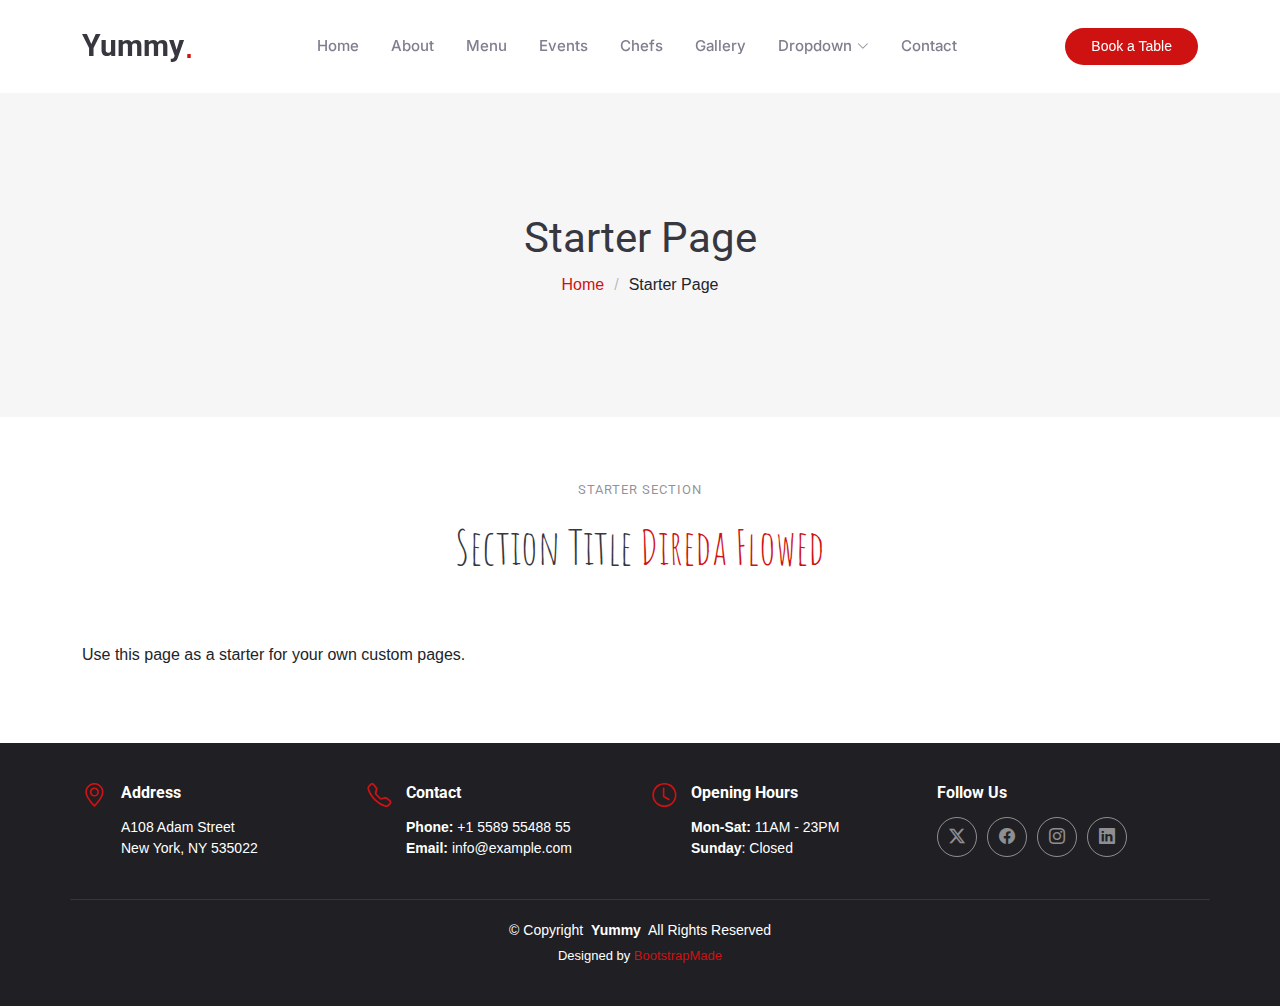
<file: starter-page.html>
<!DOCTYPE html>
<html lang="en">

<head>
  <meta charset="utf-8">
  <meta content="width=device-width, initial-scale=1.0" name="viewport">
  <title>Starter Page - Yummy Bootstrap Template</title>
  <meta content="" name="description">
  <meta content="" name="keywords">

  <!-- Favicons -->
  <link href="assets/img/favicon.png" rel="icon">
  <link href="assets/img/apple-touch-icon.png" rel="apple-touch-icon">

  <!-- Fonts -->
  <link href="https://fonts.googleapis.com" rel="preconnect">
  <link href="https://fonts.gstatic.com" rel="preconnect" crossorigin>
  <link href="https://fonts.googleapis.com/css2?family=Roboto:ital,wght@0,100;0,300;0,400;0,500;0,700;0,900;1,100;1,300;1,400;1,500;1,700;1,900&family=Inter:wght@100;200;300;400;500;600;700;800;900&family=Amatic+SC:wght@400;700&display=swap" rel="stylesheet">

  <!-- Vendor CSS Files -->
  <link href="assets/vendor/bootstrap/css/bootstrap.min.css" rel="stylesheet">
  <link href="assets/vendor/bootstrap-icons/bootstrap-icons.css" rel="stylesheet">
  <link href="assets/vendor/aos/aos.css" rel="stylesheet">
  <link href="assets/vendor/glightbox/css/glightbox.min.css" rel="stylesheet">
  <link href="assets/vendor/swiper/swiper-bundle.min.css" rel="stylesheet">

  <!-- Main CSS File -->
  <link href="assets/css/main.css" rel="stylesheet">

  <!-- =======================================================
  * Template Name: Yummy
  * Template URL: https://bootstrapmade.com/yummy-bootstrap-restaurant-website-template/
  * Updated: Jun 29 2024 with Bootstrap v5.3.3
  * Author: BootstrapMade.com
  * License: https://bootstrapmade.com/license/
  ======================================================== -->
</head>

<body class="starter-page-page">

  <header id="header" class="header d-flex align-items-center sticky-top">
    <div class="container position-relative d-flex align-items-center justify-content-between">

      <a href="index.html" class="logo d-flex align-items-center me-auto me-xl-0">
        <!-- Uncomment the line below if you also wish to use an image logo -->
        <!-- <img src="assets/img/logo.png" alt=""> -->
        <h1 class="sitename">Yummy</h1>
        <span>.</span>
      </a>

      <nav id="navmenu" class="navmenu">
        <ul>
          <li><a href="#hero">Home<br></a></li>
          <li><a href="#about">About</a></li>
          <li><a href="#menu">Menu</a></li>
          <li><a href="#events">Events</a></li>
          <li><a href="#chefs">Chefs</a></li>
          <li><a href="#gallery">Gallery</a></li>
          <li class="dropdown"><a href="#"><span>Dropdown</span> <i class="bi bi-chevron-down toggle-dropdown"></i></a>
            <ul>
              <li><a href="#">Dropdown 1</a></li>
              <li class="dropdown"><a href="#"><span>Deep Dropdown</span> <i class="bi bi-chevron-down toggle-dropdown"></i></a>
                <ul>
                  <li><a href="#">Deep Dropdown 1</a></li>
                  <li><a href="#">Deep Dropdown 2</a></li>
                  <li><a href="#">Deep Dropdown 3</a></li>
                  <li><a href="#">Deep Dropdown 4</a></li>
                  <li><a href="#">Deep Dropdown 5</a></li>
                </ul>
              </li>
              <li><a href="#">Dropdown 2</a></li>
              <li><a href="#">Dropdown 3</a></li>
              <li><a href="#">Dropdown 4</a></li>
            </ul>
          </li>
          <li><a href="#contact">Contact</a></li>
        </ul>
        <i class="mobile-nav-toggle d-xl-none bi bi-list"></i>
      </nav>

      <a class="btn-getstarted" href="index.html#book-a-table">Book a Table</a>

    </div>
  </header>

  <main class="main">

    <!-- Page Title -->
    <div class="page-title" data-aos="fade">
      <div class="container">
        <h1>Starter Page</h1>
        <nav class="breadcrumbs">
          <ol>
            <li><a href="index.html">Home</a></li>
            <li class="current">Starter Page</li>
          </ol>
        </nav>
      </div>
    </div><!-- End Page Title -->

    <!-- Starter Section Section -->
    <section id="starter-section" class="starter-section section">

      <!-- Section Title -->
      <div class="container section-title" data-aos="fade-up">
        <h2>Starter Section</h2>
        <p><span>Section Title</span> <span class="description-title">Direda Flowed</span></p>
      </div><!-- End Section Title -->

      <div class="container" data-aos="fade-up">
        <p>Use this page as a starter for your own custom pages.</p>
      </div>

    </section><!-- /Starter Section Section -->

  </main>

  <footer id="footer" class="footer dark-background">

    <div class="container">
      <div class="row gy-3">
        <div class="col-lg-3 col-md-6 d-flex">
          <i class="bi bi-geo-alt icon"></i>
          <div class="address">
            <h4>Address</h4>
            <p>A108 Adam Street</p>
            <p>New York, NY 535022</p>
            <p></p>
          </div>

        </div>

        <div class="col-lg-3 col-md-6 d-flex">
          <i class="bi bi-telephone icon"></i>
          <div>
            <h4>Contact</h4>
            <p>
              <strong>Phone:</strong> <span>+1 5589 55488 55</span><br>
              <strong>Email:</strong> <span>info@example.com</span><br>
            </p>
          </div>
        </div>

        <div class="col-lg-3 col-md-6 d-flex">
























































































































































































































          
          <i class="bi bi-clock icon"></i>
          <div>
            <h4>Opening Hours</h4>
            <p>
              <strong>Mon-Sat:</strong> <span>11AM - 23PM</span><br>
              <strong>Sunday</strong>: <span>Closed</span>
            </p>
          </div>
        </div>

        <div class="col-lg-3 col-md-6">
          <h4>Follow Us</h4>
          <div class="social-links d-flex">
            <a href="#" class="twitter"><i class="bi bi-twitter-x"></i></a>
            <a href="#" class="facebook"><i class="bi bi-facebook"></i></a>
            <a href="#" class="instagram"><i class="bi bi-instagram"></i></a>
            <a href="#" class="linkedin"><i class="bi bi-linkedin"></i></a>
          </div>
        </div>

      </div>
    </div>

    <div class="container copyright text-center mt-4">
      <p>© <span>Copyright</span> <strong class="px-1 sitename">Yummy</strong> <span>All Rights Reserved</span></p>
      <div class="credits">
        <!-- All the links in the footer should remain intact. -->
        <!-- You can delete the links only if you've purchased the pro version. -->
        <!-- Licensing information: https://bootstrapmade.com/license/ -->
        <!-- Purchase the pro version with working PHP/AJAX contact form: [buy-url] -->
        Designed by <a href="https://bootstrapmade.com/">BootstrapMade</a>
      </div>
    </div>

  </footer>

  <!-- Scroll Top -->
  <a href="#" id="scroll-top" class="scroll-top d-flex align-items-center justify-content-center"><i class="bi bi-arrow-up-short"></i></a>

  <!-- Preloader -->
  <div id="preloader"></div>

  <!-- Vendor JS Files -->
  <script src="assets/vendor/bootstrap/js/bootstrap.bundle.min.js"></script>
  <script src="assets/vendor/php-email-form/validate.js"></script>
  <script src="assets/vendor/aos/aos.js"></script>
  <script src="assets/vendor/glightbox/js/glightbox.min.js"></script>
  <script src="assets/vendor/purecounter/purecounter_vanilla.js"></script>
  <script src="assets/vendor/swiper/swiper-bundle.min.js"></script>

  <!-- Main JS File -->
  <script src="assets/js/main.js"></script>

</body>

</html>
</file>
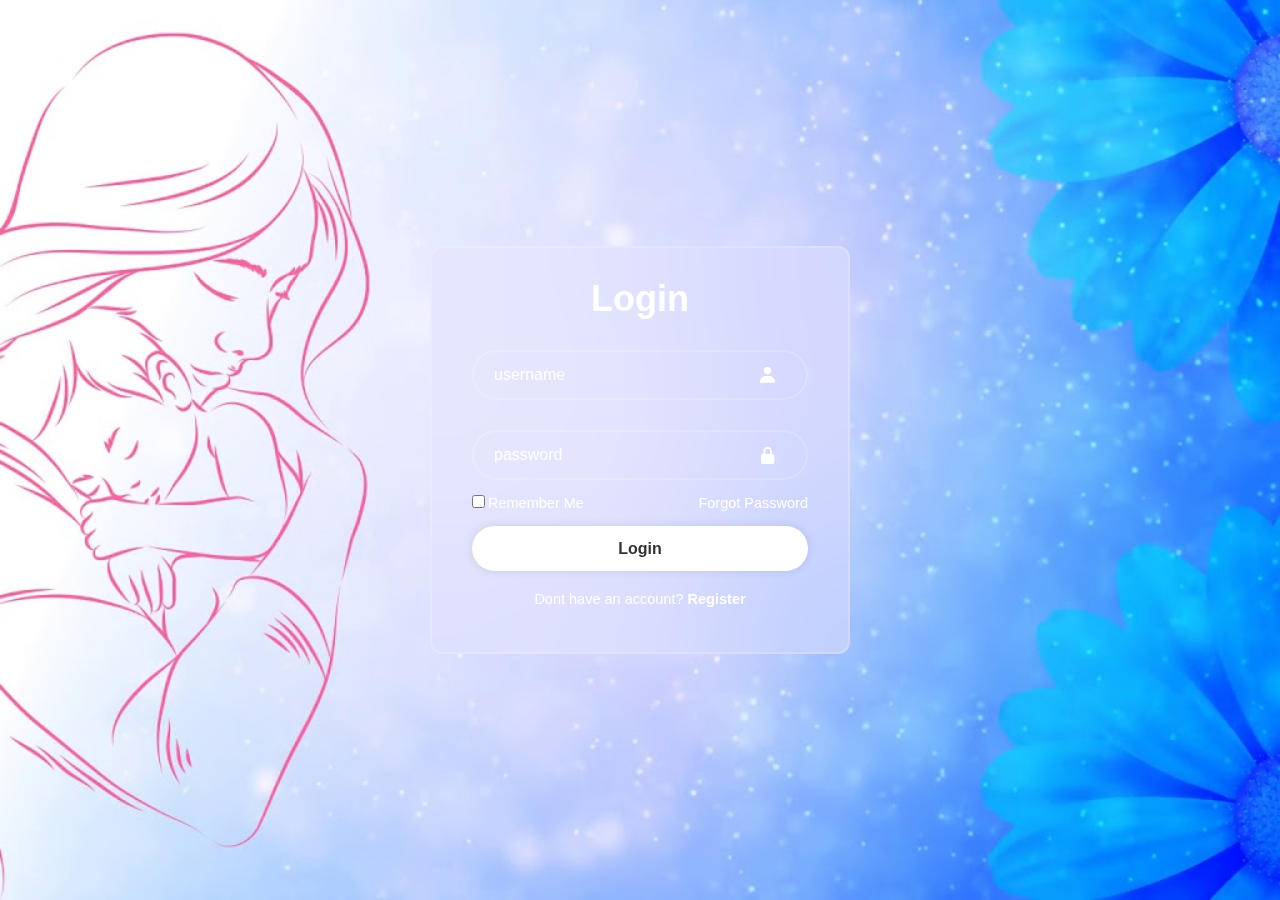
<file: LoginPage/login.html>
<!DOCTYPE html>
<html lang="en">
<head>
  <meta charset="UTF-8">
  <meta name="viewport" content="width=device-width, initial-scale=1.0">
  <title>Login Form</title>
  <link rel="stylesheet" href="styles.css">
  <link href='https://unpkg.com/boxicons@2.1.4/css/boxicons.min.css' rel='stylesheet'>
</head>
<body>
  <div class="wrapper">
    <form method="POST" action="http://192.168.35.54:80/login">
      <h1>Login</h1>
      <div class="input-box">
        <input type="text" placeholder="username" name="username" required>
        <i class='bx bxs-user'></i>
      </div>
      <div class="input-box">
        <input type="password" placeholder="password" name="password" required>
        <i class='bx bxs-lock-alt' ></i>
      </div>
      <div class="remember-forgot">
        <label><input type="checkbox">Remember Me</label>
        <a href="#">Forgot Password</a>
      </div>
      <button type="submit" class="btn">Login</button>
      <div class="register-link">
        <p>Dont have an account? <a href="register.html">Register</a></p>
      </div>
    </form>
  </div>
</body>
</html>
</file>
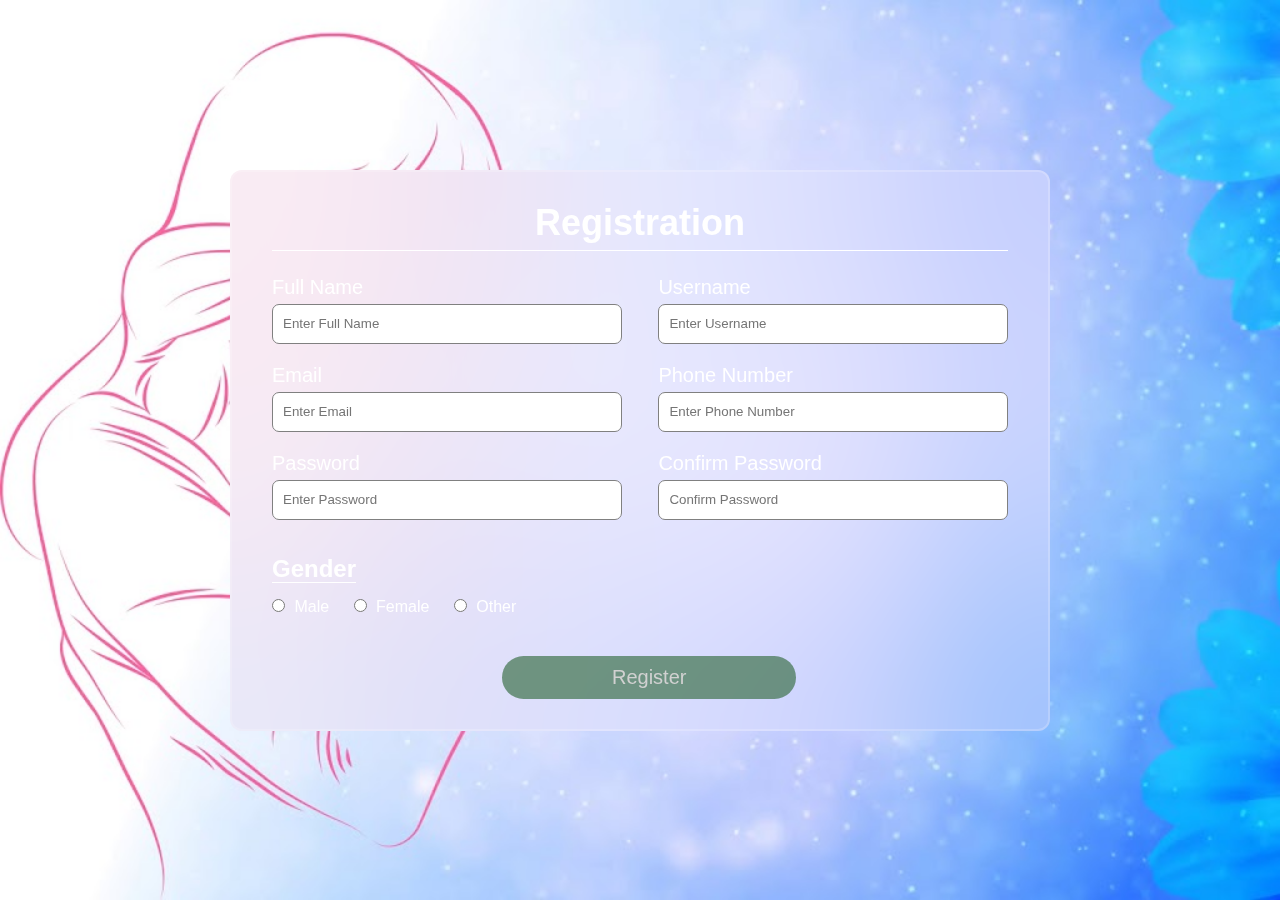
<file: LoginPage/register.html>
<!DOCTYPE html>
<html>
  <head>
    <meta charset="utf-8" />
    <title>Registration Form</title>
    <meta name="viewport" content="width=device-width,
      initial-scale=1.0"/>
    <link rel="stylesheet" href="style.css" />
  </head>
  <body>
    <div class="container">
      <h1 class="form-title">Registration</h1>
      <form method="POST" action="http://192.168.35.54:80/register">
        <div class="main-user-info">
          <div class="user-input-box">
            <label for="fullName">Full Name</label>
            <input type="text"
                    id="fullName"
                    name="fullName"
                    placeholder="Enter Full Name"/>
          </div>
          <div class="user-input-box">
            <label for="username">Username</label>
            <input type="text"
                    id="username"
                    name="username"
                    placeholder="Enter Username"/>
          </div>
          <div class="user-input-box">
            <label for="email">Email</label>
            <input type="email"
                    id="email"
                    name="email"
                    placeholder="Enter Email"/>
          </div>
          <div class="user-input-box">
            <label for="phoneNumber">Phone Number</label>
            <input type="text"
                    id="phoneNumber"
                    name="phoneNumber"
                    placeholder="Enter Phone Number"/>
          </div>
          <div class="user-input-box">
            <label for="password">Password</label>
            <input type="password"
                    id="password"
                    name="password"
                    placeholder="Enter Password"/>
          </div>
          <div class="user-input-box">
            <label for="confirmPassword">Confirm Password</label>
            <input type="password"
                    id="confirmPassword"
                    name="confirmPassword"
                    placeholder="Confirm Password"/>
          </div>
        </div>
        <div class="gender-details-box">
          <span class="gender-title">Gender</span>
          <div class="gender-category">
            <input type="radio" name="gender" id="male">
            <label for="male">Male</label>
            <input type="radio" name="gender" id="female">
            <label for="female">Female</label>
            <input type="radio" name="gender" id="other">
            <label for="other">Other</label>
          </div>
        </div>
        <div class="form-submit-btn">
          <input type="submit" value="Register">
        </div>
      </form>
    </div>
  </body>
</html>
</file>
<file: LoginPage/styles.css>
*{
  margin: 0;
  padding: 0;
  box-sizing: border-box;
  font-family: "Poppins", sans-serif;
}
body{
  display: flex;
  justify-content: center;
  align-items: center;
  min-height: 100vh;
  background: url(bg.png) no-repeat;
  background-size: cover;
  background-position: center;
}
.wrapper{
  width: 420px;
  background: transparent;
  opacity: 100%;
  border: 2px solid rgba(255, 255, 255, .2);
  backdrop-filter: blur(90px);
  color: #fff;
  border-radius: 12px;
  padding: 30px 40px;
}
.wrapper h1{
  font-size: 36px;
  text-align: center;
}
.wrapper .input-box{
  position: relative;
  width: 100%;
  height: 50px;
  
  margin: 30px 0;
}
.input-box input{
  width: 100%;
  height: 100%;
  background: transparent;
  border: none;
  outline: none;
  border: 2px solid rgba(255, 255, 255, .2);
  border-radius: 40px;
  font-size: 16px;
  color: #fff;
  padding: 20px 45px 20px 20px;
}
.input-box input::placeholder{
  color: #fff;
}
.input-box i{
  position: absolute;
  right: 20px;
  top: 30%;
  transform: translate(-50%);
  font-size: 20px;

}
.wrapper .remember-forgot{
  display: flex;
  justify-content: space-between;
  font-size: 14.5px;
  margin: -15px 0 15px;
}
.remember-forgot label input{
  accent-color: #fff;
  margin-right: 3px;

}
.remember-forgot a{
  color: #fff;
  text-decoration: none;

}
.remember-forgot a:hover{
  text-decoration: underline;
}
.wrapper .btn{
  width: 100%;
  height: 45px;
  background: #fff;
  border: none;
  outline: none;
  border-radius: 40px;
  box-shadow: 0 0 10px rgba(0, 0, 0, .1);
  cursor: pointer;
  font-size: 16px;
  color: #333;
  font-weight: 600;
}
.wrapper .register-link{
  font-size: 14.5px;
  text-align: center;
  margin: 20px 0 15px;

}
.register-link p a{
  color: #fff;
  text-decoration: none;
  font-weight: 600;
}
.register-link p a:hover{
  text-decoration: underline;
}
</file>
<file: LoginPage/style.css>
*{
    padding: 0;
    margin: 0;
    box-sizing: border-box;
    font-family: "Poppins", sans-serif;
}

body{
    display: flex;
    height: 100vh;
    justify-content: center;
    align-items: center;
    background: url(bg.png);
    background-size: cover;
}

.container{
    width: 820px;
    background: transparent;
    opacity: 100%;
    padding: 30px 40px;
    border: 2px solid rgba(255, 255, 255, .2);
    color: #fff;
    border-radius: 12px;
    backdrop-filter: blur(90px);

}    

.form-title{
    font-size: 36px;
    font-weight: 600;
    text-align: center;
    padding-bottom: 6px;
    color: white;
    border-bottom: solid 1px white;
}

.main-user-info{
    display: flex;
    flex-wrap: wrap;
    justify-content: space-between;
    padding: 20px 0;
}

.user-input-box:nth-child(2n){
    justify-content: end;
}

.user-input-box{
    display: flex;
    flex-wrap: wrap;
    width: 50%;
    padding-bottom: 15px;
}

.user-input-box label{
    width: 95%;
    color: white;
    font-size: 20px;
    font-weight: 400;
    margin: 5px 0;
}

.user-input-box input{
    height: 40px;
    width: 95%;
    border-radius: 7px;
    outline: none;
    border: 1px solid grey;
    padding: 0 10px;
}

.gender-title{
    color:white;
    font-size: 24px;
    font-weight: 600;
    border-bottom: 1px solid white;
}

.gender-category{
    margin: 15px 0;
    color: white;
}

.gender-category label{
    padding: 0 20px 0 5px;
}

.gender-category label,
.gender-category input,
.form-submit-btn input{
    cursor: pointer;
}

.form-submit-btn{
    margin-top: 40px;
}

.form-submit-btn input{
    display: block;;
    width: 40%;
    left: 230px;
    position: relative;
    margin-top: 10px;
    font-size: 20px;
    padding: 10px;
    border:none;
    border-radius: 50px;
    color: rgb(209, 209, 209);
    background: rgba(63, 114, 76, 0.7);
}

.form-submit-btn input:hover{
    background: rgba(56, 204, 93, 0.7);
    color: rgb(255, 255, 255);
}

@media(max-width: 600px){
    .container{
        min-width: 280px;
    }

    .user-input-box{
        margin-bottom: 12px;
        width: 100%;
    }

    .user-input-box:nth-child(2n){
        justify-content: space-between;
    }

    .gender-category{
        display: flex;
        justify-content: space-between;
        width: 100%;
    }

    .main-user-info{
        max-height: 380px;
        overflow: auto;
    }

    .main-user-info::-webkit-scrollbar{
        width: 0;
    }
}
</file>
<file: assets/css/main.css>
/**
* Template Name: Yummy
* Template URL: https://bootstrapmade.com/yummy-bootstrap-restaurant-website-template/
* Updated: Jun 29 2024 with Bootstrap v5.3.3
* Author: BootstrapMade.com
* License: https://bootstrapmade.com/license/
*/

/*--------------------------------------------------------------
# Font & Color Variables
# Help: https://bootstrapmade.com/color-system/
--------------------------------------------------------------*/
/* Fonts */
:root {
  --default-font: "Roboto",  system-ui, -apple-system, "Segoe UI", Roboto, "Helvetica Neue", Arial, "Noto Sans", "Liberation Sans", sans-serif, "Apple Color Emoji", "Segoe UI Emoji", "Segoe UI Symbol", "Noto Color Emoji";
  --heading-font: "Amatic SC",  sans-serif;
  --nav-font: "Inter",  sans-serif;
}

/* Global Colors - The following color variables are used throughout the website. Updating them here will change the color scheme of the entire website */
:root { 
  --background-color: #ffffff; /* Background color for the entire website, including individual sections */
  --default-color: #212529; /* Default color used for the majority of the text content across the entire website */
  --heading-color: #37373f; /* Color for headings, subheadings and title throughout the website */
  --accent-color: #ce1212; /* Accent color that represents your brand on the website. It's used for buttons, links, and other elements that need to stand out */
  --surface-color: #ffffff; /* The surface color is used as a background of boxed elements within sections, such as cards, icon boxes, or other elements that require a visual separation from the global background. */
  --contrast-color: #ffffff; /* Contrast color for text, ensuring readability against backgrounds of accent, heading, or default colors. */
}

/* Nav Menu Colors - The following color variables are used specifically for the navigation menu. They are separate from the global colors to allow for more customization options */
:root {
  --nav-color: #7f7f90;  /* The default color of the main navmenu links */
  --nav-hover-color: #ce1212; /* Applied to main navmenu links when they are hovered over or active */
  --nav-mobile-background-color: #ffffff; /* Used as the background color for mobile navigation menu */
  --nav-dropdown-background-color: #ffffff; /* Used as the background color for dropdown items that appear when hovering over primary navigation items */
  --nav-dropdown-color: #7f7f90; /* Used for navigation links of the dropdown items in the navigation menu. */
  --nav-dropdown-hover-color: #ce1212; /* Similar to --nav-hover-color, this color is applied to dropdown navigation links when they are hovered over. */
}

/* Color Presets - These classes override global colors when applied to any section or element, providing reuse of the sam color scheme. */

.light-background {
  --background-color: #f2f2f2;
  --surface-color: #ffffff;
}

.dark-background {
  --background-color: #1f1f24;
  --default-color: #ffffff;
  --heading-color: #ffffff;
  --surface-color: #37373f;
  --contrast-color: #ffffff;
}

/* Smooth scroll */
:root {
  scroll-behavior: smooth;
}

/*--------------------------------------------------------------
# General Styling & Shared Classes
--------------------------------------------------------------*/
body {
  color: var(--default-color);
  background-color: var(--background-color);
  font-family: var(--default-font);
  margin: 0;
  margin: 0;
  padding: 0;
  display: flex;
  flex-direction: column;
  justify-content: space-between;
  height: 100vh;
  font-family: Arial, sans-serif;
  perspective: 1000px;
  animation: gradientBackground 10s infinite;
}

@keyframes gradientBackground {
  0% {
      background: linear-gradient(45deg, #FFC0CB, #D3D3D3);
  }
  50% {
      background: linear-gradient(45deg, #D3D3D3, #FFC0CB);
  }
  100% {
      background: linear-gradient(45deg, #FFC0CB, #D3D3D3);
  }
}

.center-circle {
  position: absolute;
  display: flex;
  justify-content: center;
  align-items: center;
  flex-grow: 1;
  
}

.main-circle {
  
  width: 20vw;
  height: 20vw;
  background: url("C:/Users/mithi/Desktop/New folder (2)/img-20210110-095838-jpg-500x500.webp") no-repeat center center / cover;
  border-radius: 50%;
  position: absolute;
  left: 750px;
  box-shadow:0 4px 15px rgba(255, 107, 107, 0.4);
}

.orbit {
  position: relative;
  width: 35vw;
  height: 35vw;
  border-radius: 50%;
  animation: rotateOrbit 20s linear infinite;
  left: 635px;
} 

@keyframes rotateOrbit {
  0% {
      transform: rotate(0deg);
  }
  100% {
      transform: rotate(360deg);
  }
}

.small-circle {
  width: 5vw;
  height: 5vw;
  border-radius:100%;
  position: absolute;
  box-shadow: 0 4px 8px rgba(0, 0, 0, 0.2);
  display: flex;
  justify-content: center;
  align-items: center;
  text-align: center;
  color: white;
  font-size: 0.6vw;
  padding: 1vw;
  line-height: 1.1;
  background: grey;
  transform-style: preserve-3d;
  word-wrap: break-word;
  opacity: 1;
  transition: transform 2s, opacity 2s;
}

.small-circle span {
  display: block;
  width: 100%;
  word-wrap: break-word;
}

.circle1 { background: #e53935; }
.circle2 { background: #ffb300; }
.circle3 { background: #fdd835; }
.circle4 { background: #43a047; }
.circle5 { background: #1e88e5; }
.circle6 { background: #8e24aa; }
.circle7 { background: #d32f2f; }
a {
  color: var(--accent-color);
  text-decoration: none;
  transition: 0.3s;
}

a:hover {
  color: color-mix(in srgb, var(--accent-color), transparent 25%);
  text-decoration: none;
}

h1,
h2,
h3,
h4,
h5,
h6 {
  color: var(--heading-color);
  font-family: var(--heading-font);
}

/* Pulsating Play Button
------------------------------*/
.pulsating-play-btn {
  width: 94px;
  height: 94px;
  background: radial-gradient(var(--accent-color) 50%, color-mix(in srgb, var(--accent-color), transparent 75%) 52%);
  border-radius: 50%;
  display: block;
  position: relative;
  overflow: hidden;
}

.pulsating-play-btn:before {
  content: "";
  position: absolute;
  width: 120px;
  height: 120px;
  animation-delay: 0s;
  animation: pulsate-play-btn 2s;
  animation-direction: forwards;
  animation-iteration-count: infinite;
  animation-timing-function: steps;
  opacity: 1;
  border-radius: 50%;
  border: 5px solid color-mix(in srgb, var(--accent-color), transparent 30%);
  top: -15%;
  left: -15%;
  background: rgba(198, 16, 0, 0);
}

.pulsating-play-btn:after {
  content: "";
  position: absolute;
  left: 50%;
  top: 50%;
  transform: translateX(-40%) translateY(-50%);
  width: 0;
  height: 0;
  border-top: 10px solid transparent;
  border-bottom: 10px solid transparent;
  border-left: 15px solid #fff;
  z-index: 100;
  transition: all 400ms cubic-bezier(0.55, 0.055, 0.675, 0.19);
}

.pulsating-play-btn:hover:before {
  content: "";
  position: absolute;
  left: 50%;
  top: 50%;
  transform: translateX(-40%) translateY(-50%);
  width: 0;
  height: 0;
  border: none;
  border-top: 10px solid transparent;
  border-bottom: 10px solid transparent;
  border-left: 15px solid #fff;
  z-index: 200;
  animation: none;
  border-radius: 0;
}

.pulsating-play-btn:hover:after {
  border-left: 15px solid var(--accent-color);
  transform: scale(20);
}

@keyframes pulsate-play-btn {
  0% {
    transform: scale(0.6, 0.6);
    opacity: 1;
  }

  100% {
    transform: scale(1, 1);
    opacity: 0;
  }
}

/* PHP Email Form Messages
------------------------------*/
.php-email-form .error-message {
  display: none;
  background: #df1529;
  color: #ffffff;
  text-align: left;
  padding: 15px;
  margin-bottom: 24px;
  font-weight: 600;
}

.php-email-form .sent-message {
  display: none;
  color: #ffffff;
  background: #059652;
  text-align: center;
  padding: 15px;
  margin-bottom: 24px;
  font-weight: 600;
}

.php-email-form .loading {
  display: none;
  background: var(--surface-color);
  text-align: center;
  padding: 15px;
  margin-bottom: 24px;
}

.php-email-form .loading:before {
  content: "";
  display: inline-block;
  border-radius: 50%;
  width: 24px;
  height: 24px;
  margin: 0 10px -6px 0;
  border: 3px solid var(--accent-color);
  border-top-color: var(--surface-color);
  animation: php-email-form-loading 1s linear infinite;
}

@keyframes php-email-form-loading {
  0% {
    transform: rotate(0deg);
  }

  100% {
    transform: rotate(360deg);
  }
}

/*--------------------------------------------------------------
# Global Header
--------------------------------------------------------------*/
.header {
  color: var(--default-color);
  background-color: var(--background-color);
  padding: 20px 0;
  transition: all 0.5s;
  z-index: 997;
}

.header .logo {
  line-height: 1;
}

.header .logo img {
  max-height: 36px;
  margin-right: 8px;
}

.header .logo h1 {
  font-size: 30px;
  margin: 0;
  font-weight: 700;
  color: var(--heading-color);
  font-family: var(--default-font);
}

.header .logo span {
  color: var(--accent-color);
  font-size: 36px;
}

.header .btn-getstarted,
.header .btn-getstarted:focus {
  color: var(--contrast-color);
  background: var(--accent-color);
  font-size: 14px;
  padding: 8px 26px;
  margin: 0;
  border-radius: 50px;
  transition: 0.3s;
}

.header .btn-getstarted:hover,
.header .btn-getstarted:focus:hover {
  color: var(--contrast-color);
  background: color-mix(in srgb, var(--accent-color), transparent 15%);
}

@media (max-width: 1200px) {
  .header .logo {
    order: 1;
  }

  .header .btn-getstarted {
    order: 2;
    margin: 0 15px 0 0;
    padding: 6px 20px;
  }

  .header .navmenu {
    order: 3;
  }
}

.scrolled .header {
  box-shadow: 0px 0 18px rgba(0, 0, 0, 0.1);
}

/*--------------------------------------------------------------
# Navigation Menu
--------------------------------------------------------------*/
/* Desktop Navigation */
@media (min-width: 1200px) {
  .navmenu {
    padding: 0;
  }

  .navmenu ul {
    margin: 0;
    padding: 0;
    display: flex;
    list-style: none;
    align-items: center;
  }

  .navmenu li {
    position: relative;
  }

  .navmenu>ul>li {
    white-space: nowrap;
    padding: 15px 14px;
  }

  .navmenu>ul>li:last-child {
    padding-right: 0;
  }

  .navmenu a,
  .navmenu a:focus {
    color: var(--nav-color);
    font-size: 15px;
    padding: 0 2px;
    font-family: var(--nav-font);
    font-weight: 500;
    display: flex;
    align-items: center;
    justify-content: space-between;
    white-space: nowrap;
    transition: 0.3s;
    position: relative;
  }

  .navmenu a i,
  .navmenu a:focus i {
    font-size: 12px;
    line-height: 0;
    margin-left: 5px;
    transition: 0.3s;
  }

  .navmenu>ul>li>a:before {
    content: "";
    position: absolute;
    height: 2px;
    bottom: -6px;
    left: 0;
    background-color: var(--nav-hover-color);
    visibility: hidden;
    width: 0px;
    transition: all 0.3s ease-in-out 0s;
  }

  .navmenu a:hover:before,
  .navmenu li:hover>a:before,
  .navmenu .active:before {
    visibility: visible;
    width: 100%;
  }

  .navmenu li:hover>a,
  .navmenu .active,
  .navmenu .active:focus {
    color: color-mix(in srgb, var(--nav-color) 80%, black 50%);
  }

  .navmenu .dropdown ul {
    margin: 0;
    padding: 10px 0;
    background: var(--nav-dropdown-background-color);
    display: block;
    position: absolute;
    visibility: hidden;
    left: 14px;
    top: 130%;
    opacity: 0;
    transition: 0.3s;
    border-radius: 4px;
    z-index: 99;
    box-shadow: 0px 0px 30px rgba(0, 0, 0, 0.1);
  }

  .navmenu .dropdown ul li {
    min-width: 200px;
  }

  .navmenu .dropdown ul a {
    padding: 10px 20px;
    font-size: 15px;
    text-transform: none;
    color: var(--nav-dropdown-color);
  }

  .navmenu .dropdown ul a i {
    font-size: 12px;
  }

  .navmenu .dropdown ul a:hover,
  .navmenu .dropdown ul .active:hover,
  .navmenu .dropdown ul li:hover>a {
    color: var(--nav-dropdown-hover-color);
  }

  .navmenu .dropdown:hover>ul {
    opacity: 1;
    top: 100%;
    visibility: visible;
  }

  .navmenu .dropdown .dropdown ul {
    top: 0;
    left: -90%;
    visibility: hidden;
  }

  .navmenu .dropdown .dropdown:hover>ul {
    opacity: 1;
    top: 0;
    left: -100%;
    visibility: visible;
  }
}

/* Mobile Navigation */
@media (max-width: 1199px) {
  .mobile-nav-toggle {
    color: var(--nav-color);
    font-size: 28px;
    line-height: 0;
    margin-right: 10px;
    cursor: pointer;
    transition: color 0.3s;
  }

  .navmenu {
    padding: 0;
    z-index: 9997;
  }

  .navmenu ul {
    display: none;
    position: absolute;
    inset: 60px 20px 20px 20px;
    padding: 10px 0;
    margin: 0;
    border-radius: 6px;
    background-color: var(--nav-mobile-background-color);
    border: 1px solid color-mix(in srgb, var(--default-color), transparent 90%);
    box-shadow: none;
    overflow-y: auto;
    transition: 0.3s;
    z-index: 9998;
  }

  .navmenu a,
  .navmenu a:focus {
    color: var(--nav-dropdown-color);
    padding: 10px 20px;
    font-family: var(--nav-font);
    font-size: 17px;
    font-weight: 500;
    display: flex;
    align-items: center;
    justify-content: space-between;
    white-space: nowrap;
    transition: 0.3s;
  }

  .navmenu a i,
  .navmenu a:focus i {
    font-size: 12px;
    line-height: 0;
    margin-left: 5px;
    width: 30px;
    height: 30px;
    display: flex;
    align-items: center;
    justify-content: center;
    border-radius: 50%;
    transition: 0.3s;
    background-color: color-mix(in srgb, var(--accent-color), transparent 90%);
  }

  .navmenu a i:hover,
  .navmenu a:focus i:hover {
    background-color: var(--accent-color);
    color: var(--contrast-color);
  }

  .navmenu a:hover,
  .navmenu .active,
  .navmenu .active:focus {
    color: var(--nav-dropdown-hover-color);
  }

  .navmenu .active i,
  .navmenu .active:focus i {
    background-color: var(--accent-color);
    color: var(--contrast-color);
    transform: rotate(180deg);
  }

  .navmenu .dropdown ul {
    position: static;
    display: none;
    z-index: 99;
    padding: 10px 0;
    margin: 10px 20px;
    background-color: var(--nav-dropdown-background-color);
    transition: all 0.5s ease-in-out;
  }

  .navmenu .dropdown ul ul {
    background-color: rgba(33, 37, 41, 0.1);
  }

  .navmenu .dropdown>.dropdown-active {
    display: block;
    background-color: rgba(33, 37, 41, 0.03);
  }

  .mobile-nav-active {
    overflow: hidden;
  }

  .mobile-nav-active .mobile-nav-toggle {
    color: #fff;
    position: absolute;
    font-size: 32px;
    top: 15px;
    right: 15px;
    margin-right: 0;
    z-index: 9999;
  }

  .mobile-nav-active .navmenu {
    position: fixed;
    overflow: hidden;
    inset: 0;
    background: rgba(33, 37, 41, 0.8);
    transition: 0.3s;
  }

  .mobile-nav-active .navmenu>ul {
    display: block;
  }
}

/*--------------------------------------------------------------
# Global Footer
--------------------------------------------------------------*/
.footer {
  --heading-font: var(--default-font);
  color: var(--default-color);
  background-color: var(--background-color);
  font-size: 14px;
  padding: 40px 0;
  position: relative;
}

.footer .icon {
  color: var(--accent-color);
  margin-right: 15px;
  font-size: 24px;
  line-height: 0;
}

.footer h4 {
  font-size: 16px;
  font-weight: 700;
  margin-bottom: 15px;
}

.footer .address p {
  margin-bottom: 0px;
}

.footer .social-links a {
  display: flex;
  align-items: center;
  justify-content: center;
  width: 40px;
  height: 40px;
  border-radius: 50%;
  border: 1px solid color-mix(in srgb, var(--default-color), transparent 50%);
  font-size: 16px;
  color: color-mix(in srgb, var(--default-color), transparent 50%);
  margin-right: 10px;
  transition: 0.3s;
}

.footer .social-links a:hover {
  color: var(--accent-color);
  border-color: var(--accent-color);
}

.footer .copyright {
  padding-top: 20px;
  border-top: 1px solid color-mix(in srgb, var(--default-color), transparent 90%);
}

.footer .copyright p {
  margin-bottom: 0;
}

.footer .credits {
  margin-top: 5px;
  font-size: 13px;
}

/*--------------------------------------------------------------
# Preloader
--------------------------------------------------------------*/
#preloader {
  position: fixed;
  inset: 0;
  z-index: 9999;
  overflow: hidden;
  background-color: var(--background-color);
  transition: all 0.6s ease-out;
  width: 100%;
  height: 100vh;
}

#preloader:before,
#preloader:after {
  content: "";
  position: absolute;
  border: 4px solid var(--accent-color);
  border-radius: 50%;
  animation: animate-preloader 2s cubic-bezier(0, 0.2, 0.8, 1) infinite;
}

#preloader:after {
  animation-delay: -0.5s;
}

@keyframes animate-preloader {
  0% {
    width: 10px;
    height: 10px;
    top: calc(50% - 5px);
    left: calc(50% - 5px);
    opacity: 1;
  }

  100% {
    width: 72px;
    height: 72px;
    top: calc(50% - 36px);
    left: calc(50% - 36px);
    opacity: 0;
  }
}

/*--------------------------------------------------------------
# Scroll Top Button
--------------------------------------------------------------*/
.scroll-top {
  position: fixed;
  visibility: hidden;
  opacity: 0;
  right: 15px;
  bottom: -15px;
  z-index: 99999;
  background-color: var(--accent-color);
  width: 44px;
  height: 44px;
  border-radius: 50px;
  transition: all 0.4s;
}

.scroll-top i {
  font-size: 24px;
  color: var(--contrast-color);
  line-height: 0;
}

.scroll-top:hover {
  background-color: color-mix(in srgb, var(--accent-color), transparent 20%);
  color: var(--contrast-color);
}

.scroll-top.active {
  visibility: visible;
  opacity: 1;
  bottom: 15px;
}

/*--------------------------------------------------------------
# Disable aos animation delay on mobile devices
--------------------------------------------------------------*/
@media screen and (max-width: 768px) {
  [data-aos-delay] {
    transition-delay: 0 !important;
  }
}

/*--------------------------------------------------------------
# Global Page Titles & Breadcrumbs
--------------------------------------------------------------*/
.page-title {
  --background-color: color-mix(in srgb, var(--default-color), transparent 96%);
  color: var(--default-color);
  background-color: var(--background-color);
  padding: 120px 0;
  text-align: center;
  position: relative;
}

.page-title h1 {
  font-size: 42px;
  font-weight: 400;
  margin-bottom: 10px;
  font-family: var(--default-font);
}

.page-title .breadcrumbs ol {
  display: flex;
  flex-wrap: wrap;
  list-style: none;
  justify-content: center;
  padding: 0;
  margin: 0;
  font-size: 16px;
  font-weight: 400;
}

.page-title .breadcrumbs ol li+li {
  padding-left: 10px;
}

.page-title .breadcrumbs ol li+li::before {
  content: "/";
  display: inline-block;
  padding-right: 10px;
  color: color-mix(in srgb, var(--default-color), transparent 70%);
}

/*--------------------------------------------------------------
# Global Sections
--------------------------------------------------------------*/
section,
.section {
  color: var(--default-color);
  background-color: var(--background-color);
  padding: 60px 0;
  scroll-margin-top: 92px;
  overflow: clip;
}

@media (max-width: 1199px) {

  section,
  .section {
    scroll-margin-top: 56px;
  }
}

/*--------------------------------------------------------------
# Global Section Titles
--------------------------------------------------------------*/
.section-title {
  text-align: center;
  padding-bottom: 60px;
  position: relative;
}

.section-title h2 {
  font-size: 13px;
  letter-spacing: 1px;
  font-weight: 400;
  padding: 0;
  margin: 0;
  color: color-mix(in srgb, var(--default-color), transparent 50%);
  display: inline-block;
  text-transform: uppercase;
  font-family: var(--default-font);
}

.section-title p {
  color: var(--heading-color);
  margin: 10px 0 0 0;
  font-size: 48px;
  font-weight: 500;
  font-family: var(--heading-font);
}

.section-title p .description-title {
  color: var(--accent-color);
}

/*--------------------------------------------------------------
# Hero Section
--------------------------------------------------------------*/
.hero {
  width: 100%;
  min-height: 60vh;
  position: relative;
  padding: 60px 0;
  display: flex;
  align-items: center;
}

.hero h1 {
  margin: 0;
  font-size: 64px;
  font-weight: 700;
}

.hero p {
  color: color-mix(in srgb, var(--default-color), transparent 30%);
  margin: 5px 0 30px 0;
  font-size: 20px;
  font-weight: 400;
}

.hero .btn-get-started {
  color: var(--contrast-color);
  background: var(--accent-color);
  font-weight: 400;
  font-size: 15px;
  letter-spacing: 1px;
  display: inline-block;
  padding: 10px 28px 12px 28px;
  border-radius: 50px;
  transition: 0.5s;
  box-shadow: 0 8px 28px rgba(0, 0, 0, 0.1);
}

.hero .btn-get-started:hover {
  color: var(--contrast-color);
  background: color-mix(in srgb, var(--accent-color), transparent 15%);
  box-shadow: 0 8px 28px rgba(0, 0, 0, 0.1);
}

.hero .btn-watch-video {
  font-size: 16px;
  transition: 0.5s;
  margin-left: 25px;
  color: var(--default-color);
  font-weight: 500;
}

.hero .btn-watch-video i {
  color: var(--accent-color);
  font-size: 32px;
  transition: 0.3s;
  line-height: 0;
  margin-right: 8px;
}

.hero .btn-watch-video:hover {
  color: var(--accent-color);
}

.hero .btn-watch-video:hover i {
  color: color-mix(in srgb, var(--accent-color), transparent 15%);
}

.hero .animated {
  animation: up-down 2s ease-in-out infinite alternate-reverse both;
}

@media (max-width: 640px) {
  .hero h1 {
    font-size: 28px;
    line-height: 36px;
  }

  .hero p {
    font-size: 18px;
    line-height: 24px;
    margin-bottom: 30px;
  }

  .hero .btn-get-started,
  .hero .btn-watch-video {
    font-size: 13px;
  }
}

@keyframes up-down {
  0% {
    transform: translateY(10px);
  }

  100% {
    transform: translateY(-10px);
  }
}

/*--------------------------------------------------------------
# About Section
--------------------------------------------------------------*/
.about h3 {
  font-weight: 700;
  font-size: 28px;
  margin-bottom: 20px;
}

.about .book-a-table {
  text-align: center;
  border: 4px solid color-mix(in srgb, var(--default-color), transparent 30%);
  padding: 22px;
}

.about .book-a-table h3 {
  font-family: var(--default-font);
  margin: 0 0 0 0;
  font-size: 24px;
}

.about .book-a-table p {
  color: var(--accent-color);
  font-weight: 500;
  font-size: 28px;
  margin: 0;
}

.about .fst-italic {
  color: color-mix(in srgb, var(--default-color), var(--contrast-color) 50%);
}

.about .content ul {
  list-style: none;
  padding: 0;
}

.about .content ul li {
  padding: 0 0 10px 30px;
  position: relative;
}

.about .content ul i {
  position: absolute;
  font-size: 20px;
  left: 0;
  top: -3px;
  color: var(--accent-color);
}

.about .content p:last-child {
  margin-bottom: 0;
}

.about .pulsating-play-btn {
  position: absolute;
  left: calc(50% - 47px);
  top: calc(50% - 47px);
}

/*--------------------------------------------------------------
# Why Us Section
--------------------------------------------------------------*/
.why-us .why-box {
  color: var(--contrast-color);
  background: var(--accent-color);
  padding: 30px;
}

.why-us .why-box h3 {
  color: var(--contrast-color);
  font-family: var(--default-font);
  font-weight: 700;
  font-size: 34px;
  margin-bottom: 30px;
}

.why-us .why-box p {
  margin-bottom: 30px;
}

.why-us .why-box .more-btn {
  display: inline-block;
  background: color-mix(in srgb, var(--contrast-color), transparent 85%);
  padding: 8px 40px 10px 40px;
  color: var(--contrast-color);
  transition: all ease-in-out 0.4s;
  border-radius: 50px;
}

.why-us .why-box .more-btn i {
  font-size: 14px;
}

.why-us .why-box .more-btn:hover {
  color: var(--accent-color);
  background: var(--surface-color);
}

.why-us .icon-box {
  background-color: var(--surface-color);
  text-align: center;
  padding: 40px 30px;
  width: 100%;
  height: 100%;
  border: 1px solid color-mix(in srgb, var(--default-color), transparent 90%);
}

.why-us .icon-box i {
  color: var(--accent-color);
  font-size: 32px;
  margin-bottom: 30px;
  background: color-mix(in srgb, var(--accent-color), transparent 95%);
  border-radius: 50px;
  display: flex;
  align-items: center;
  justify-content: center;
  width: 72px;
  height: 72px;
  transition: 0.3s;
}

.why-us .icon-box h4 {
  font-size: 20px;
  font-weight: 500;
  margin: 0 0 30px 0;
  font-family: var(--default-font);
}

.why-us .icon-box p {
  font-size: 15px;
  color: color-mix(in srgb, var(--default-color), transparent 30%);
}

.why-us .icon-box:hover i {
  color: var(--contrast-color);
  background: var(--accent-color);
}

/*--------------------------------------------------------------
# Stats Section
--------------------------------------------------------------*/
.stats {
  position: relative;
  padding: 120px 0;
}

.stats img {
  position: absolute;
  inset: 0;
  display: block;
  width: 100%;
  height: 100%;
  object-fit: cover;
  z-index: 1;
}

.stats:before {
  content: "";
  background: color-mix(in srgb, var(--background-color), transparent 40%);
  position: absolute;
  inset: 0;
  z-index: 2;
}

.stats .container {
  position: relative;
  z-index: 3;
}

.stats .stats-item {
  padding: 30px;
  width: 100%;
}

.stats .stats-item span {
  font-size: 48px;
  display: block;
  color: var(--default-color);
  font-weight: 700;
}

.stats .stats-item p {
  padding: 0;
  margin: 0;
  font-size: 16px;
  font-weight: 700;
  color: color-mix(in srgb, var(--default-color), transparent 40%);
}

/*--------------------------------------------------------------
# Menu Section
--------------------------------------------------------------*/
.menu .nav-tabs {
  border: 0;
}

.menu .nav-link {
  background-color: var(--background-color);
  color: color-mix(in srgb, var(--default-color), transparent 20%);
  margin: 0 15px;
  padding: 10px 5px;
  transition: 0.3s;
  border-radius: 0;
  cursor: pointer;
  height: 100%;
  border: 0;
  border-bottom: 2px solid color-mix(in srgb, var(--default-color), transparent 80%);
}

@media (max-width: 575px) {
  .menu .nav-link {
    margin: 0 10px;
    padding: 10px 0;
  }
}

.menu .nav-link i {
  padding-right: 15px;
  font-size: 48px;
}

.menu .nav-link h4 {
  font-size: 18px;
  font-weight: 400;
  margin: 0;
  font-family: var(--default-font);
}

@media (max-width: 575px) {
  .menu .nav-link h4 {
    font-size: 16px;
  }
}

.menu .nav-link:hover {
  color: var(--accent-color);
  border-color: var(--accent-color);
}

.menu .nav-link.active {
  background-color: var(--background-color);
  color: var(--accent-color);
  border-color: var(--accent-color);
}

.menu .tab-content .tab-header {
  padding: 30px 0;
}

.menu .tab-content .tab-header p {
  font-size: 14px;
  text-transform: uppercase;
  color: color-mix(in srgb, var(--default-color), transparent 20%);
  margin-bottom: 0;
}

.menu .tab-content .tab-header h3 {
  font-size: 48px;
  font-weight: 700;
  color: var(--accent-color);
}

.menu .tab-content .menu-item {
  text-align-last: center;
}

.menu .tab-content .menu-item .menu-img {
  padding: 0 60px;
  margin-bottom: 15px;
}

.menu .tab-content .menu-item h4 {
  font-size: 24px;
  font-weight: 400;
  margin-bottom: 5px;
  font-family: var(--default-font);
}

.menu .tab-content .menu-item .ingredients {
  font-family: var(--nav-font);
  color: color-mix(in srgb, var(--default-color), transparent 50%);
  margin-bottom: 5px;
}

.menu .tab-content .menu-item .price {
  font-size: 24px;
  font-weight: 700;
  color: var(--accent-color);
}

/*--------------------------------------------------------------
# Testimonials Section
--------------------------------------------------------------*/
.testimonials .testimonials-carousel,
.testimonials .testimonials-slider {
  overflow: hidden;
}

.testimonials .testimonial-item .testimonial-content {
  border-left: 3px solid var(--accent-color);
  padding-left: 30px;
}

.testimonials .testimonial-item .testimonial-img {
  border-radius: 50%;
  border: 4px solid var(--background-color);
  margin: 0 auto;
}

.testimonials .testimonial-item h3 {
  font-size: 20px;
  font-weight: bold;
  margin: 10px 0 5px 0;
}

.testimonials .testimonial-item h4 {
  font-size: 14px;
  color: color-mix(in srgb, var(--default-color), transparent 40%);
  margin: 0 0 10px 0;
}

.testimonials .testimonial-item .stars i {
  color: #ffc107;
  margin: 0 1px;
}

.testimonials .testimonial-item .quote-icon-left,
.testimonials .testimonial-item .quote-icon-right {
  color: color-mix(in srgb, var(--accent-color), transparent 50%);
  font-size: 26px;
  line-height: 0;
}

.testimonials .testimonial-item .quote-icon-left {
  display: inline-block;
  left: -5px;
  position: relative;
}

.testimonials .testimonial-item .quote-icon-right {
  display: inline-block;
  right: -5px;
  position: relative;
  top: 10px;
  transform: scale(-1, -1);
}

.testimonials .testimonial-item p {
  font-style: italic;
}

.testimonials .swiper-wrapper {
  height: auto;
}

.testimonials .swiper-pagination {
  margin-top: 30px;
  position: relative;
}

.testimonials .swiper-pagination .swiper-pagination-bullet {
  width: 12px;
  height: 12px;
  background-color: color-mix(in srgb, var(--default-color), transparent 85%);
  opacity: 1;
}

.testimonials .swiper-pagination .swiper-pagination-bullet-active {
  background-color: var(--accent-color);
}

/*--------------------------------------------------------------
# Events Section
--------------------------------------------------------------*/
.events .container-fluid {
  padding: 0;
}

.events .event-item {
  background-size: cover;
  background-position: cente;
  min-height: 600px;
  padding: 30px;
}

@media (max-width: 575px) {
  .events .event-item {
    min-height: 500px;
  }
}

.events .event-item:before {
  content: "";
  background: rgba(0, 0, 0, 0.6);
  position: absolute;
  inset: 0;
}

.events .event-item h3 {
  font-size: 24px;
  font-weight: 700;
  margin-bottom: 5px;
  color: #ffffff;
  position: relative;
}

.events .event-item .price {
  color: #ffffff;
  border-bottom: 2px solid var(--accent-color);
  font-size: 32px;
  font-weight: 700;
  margin-bottom: 15px;
  position: relative;
}

.events .event-item .description {
  margin-bottom: 0;
  color: rgba(255, 255, 255, 0.8);
  position: relative;
}

.events .swiper-wrapper {
  height: auto;
}

.events .swiper-pagination {
  margin-top: 20px;
  position: relative;
}

.events .swiper-pagination .swiper-pagination-bullet {
  width: 10px;
  height: 10px;
  background-color: color-mix(in srgb, var(--default-color), transparent 85%);
  opacity: 1;
}

.events .swiper-pagination .swiper-pagination-bullet-active {
  background-color: var(--accent-color);
}

/*--------------------------------------------------------------
# Chefs Section
--------------------------------------------------------------*/
.chefs .team-member {
  background-color: var(--surface-color);
  box-shadow: 0px 0 30px rgba(0, 0, 0, 0.1);
  overflow: hidden;
  text-align: center;
  border-radius: 5px;
  transition: 0.3s;
}

.chefs .team-member .member-img {
  position: relative;
  overflow: hidden;
}

.chefs .team-member .member-img:after {
  position: absolute;
  content: "";
  left: -1px;
  right: -1px;
  bottom: -1px;
  height: 100%;
  background-color: var(--surface-color);
  -webkit-mask: url("../img/team-shape.svg") no-repeat center bottom;
  mask: url("../img/team-shape.svg") no-repeat center bottom;
  -webkit-mask-size: contain;
  mask-size: contain;
  z-index: 1;
}

.chefs .team-member .social {
  position: absolute;
  right: -100%;
  top: 30px;
  opacity: 0;
  border-radius: 4px;
  transition: 0.5s;
  background: color-mix(in srgb, var(--background-color), transparent 60%);
  z-index: 2;
}

.chefs .team-member .social a {
  transition: color 0.3s;
  color: color-mix(in srgb, var(--default-color), transparent 50%);
  margin: 15px 12px;
  display: block;
  line-height: 0;
  text-align: center;
}

.chefs .team-member .social a:hover {
  color: var(--default-color);
}

.chefs .team-member .social i {
  font-size: 18px;
}

.chefs .team-member .member-info {
  padding: 10px 15px 20px 15px;
}

.chefs .team-member .member-info h4 {
  font-weight: 700;
  margin-bottom: 5px;
  font-size: 20px;
  font-family: var(--default-font);
}

.chefs .team-member .member-info span {
  display: block;
  font-size: 14px;
  font-weight: 400;
  color: color-mix(in srgb, var(--default-color), transparent 50%);
}

.chefs .team-member .member-info p {
  font-style: italic;
  font-size: 14px;
  padding-top: 15px;
  line-height: 26px;
  color: color-mix(in srgb, var(--default-color), transparent 30%);
}

.chefs .team-member:hover {
  transform: scale(1.08);
  box-shadow: 0px 0 30px rgba(0, 0, 0, 0.1);
}

.chefs .team-member:hover .social {
  right: 8px;
  opacity: 1;
}

/*--------------------------------------------------------------
# Book A Table Section
--------------------------------------------------------------*/
.book-a-table .reservation-img {
  min-height: 500px;
  background-size: cover;
  background-position: center;
}

.book-a-table .reservation-form-bg {
  background: color-mix(in srgb, var(--default-color), transparent 97%);
}

.book-a-table .php-email-form {
  padding: 30px;
}

@media (max-width: 575px) {
  .book-a-table .php-email-form {
    padding: 20px;
  }
}

.book-a-table .php-email-form input[type=text],
.book-a-table .php-email-form input[type=email],
.book-a-table .php-email-form input[type=number],
.book-a-table .php-email-form input[type=date],
.book-a-table .php-email-form input[type=time],
.book-a-table .php-email-form textarea {
  font-size: 14px;
  padding: 10px 15px;
  box-shadow: none;
  border-radius: 0;
  color: var(--default-color);
  background-color: color-mix(in srgb, var(--background-color), transparent 20%);
  border-color: color-mix(in srgb, var(--default-color), transparent 80%);
}

.book-a-table .php-email-form input[type=text]:focus,
.book-a-table .php-email-form input[type=email]:focus,
.book-a-table .php-email-form input[type=number]:focus,
.book-a-table .php-email-form input[type=date]:focus,
.book-a-table .php-email-form input[type=time]:focus,
.book-a-table .php-email-form textarea:focus {
  border-color: var(--accent-color);
}

.book-a-table .php-email-form input[type=text]::placeholder,
.book-a-table .php-email-form input[type=email]::placeholder,
.book-a-table .php-email-form input[type=number]::placeholder,
.book-a-table .php-email-form input[type=date]::placeholder,
.book-a-table .php-email-form input[type=time]::placeholder,
.book-a-table .php-email-form textarea::placeholder {
  color: color-mix(in srgb, var(--default-color), transparent 70%);
}

.book-a-table .php-email-form button[type=submit] {
  color: var(--contrast-color);
  background: var(--accent-color);
  border: 0;
  padding: 14px 60px;
  transition: 0.4s;
  border-radius: 4px;
}

.book-a-table .php-email-form button[type=submit]:hover {
  background: color-mix(in srgb, var(--accent-color), transparent 20%);
}

/*--------------------------------------------------------------
# Gallery Section
--------------------------------------------------------------*/
.gallery {
  overflow: hidden;
}

.gallery .swiper-wrapper {
  height: auto;
}

.gallery .swiper-pagination {
  margin-top: 20px;
  position: relative;
}

.gallery .swiper-pagination .swiper-pagination-bullet {
  background-color: color-mix(in srgb, var(--default-color), transparent 85%);
  border: 0;
  width: 12px;
  height: 12px;
  opacity: 1;
}

.gallery .swiper-pagination .swiper-pagination-bullet-active {
  background-color: var(--accent-color);
  opacity: 1;
}

.gallery .swiper-slide-active {
  text-align: center;
}

@media (min-width: 992px) {
  .gallery .swiper-wrapper {
    padding: 40px 0;
  }

  .gallery .swiper-slide-active {
    background: var(--background-color);
    border: 6px solid var(--accent-color);
    padding: 4px;
    z-index: 1;
    transform: scale(1.2);
    transition: none;
  }
}

/*--------------------------------------------------------------
# Contact Section
--------------------------------------------------------------*/
.contact .info-item {
  background-color: var(--surface-color);
  box-shadow: 0px 0px 20px rgba(0, 0, 0, 0.1);
  padding: 20px 30px;
}

.contact .info-item .icon {
  color: var(--contrast-color);
  background-color: var(--accent-color);
  width: 56px;
  height: 56px;
  font-size: 24px;
  display: flex;
  justify-content: center;
  align-items: center;
  transition: all 0.3s ease-in-out;
  border-radius: 50%;
  margin-right: 15px;
}

.contact .info-item h3 {
  font-size: 20px;
  font-weight: 700;
  margin: 0 0 5px 0;
  font-family: var(--default-font);
  color: color-mix(in srgb, var(--default-color), transparent 30%);
}

.contact .info-item p {
  padding: 0;
  margin-bottom: 0;
  font-size: 14px;
}

.contact .info-item .social-links a {
  font-size: 24px;
  display: inline-block;
  line-height: 1;
  margin: 4px 6px 0 0;
  transition: 0.3s;
  color: color-mix(in srgb, var(--default-color), transparent 50%);
}

.contact .info-item .social-links a:hover {
  color: var(--accent-color);
}

.contact .php-email-form {
  background-color: var(--surface-color);
  box-shadow: 0px 0px 20px rgba(0, 0, 0, 0.1);
  padding: 30px;
  margin-top: 30px;
}

@media (max-width: 575px) {
  .contact .php-email-form {
    padding: 20px;
  }
}

.contact .php-email-form input[type=text],
.contact .php-email-form input[type=email],
.contact .php-email-form textarea {
  color: var(--default-color);
  background-color: color-mix(in srgb, var(--surface-color), transparent 50%);
  border-color: color-mix(in srgb, var(--default-color), transparent 80%);
  font-size: 14px;
  padding: 10px 15px;
  box-shadow: none;
  border-radius: 0;
}

.contact .php-email-form input[type=text]:focus,
.contact .php-email-form input[type=email]:focus,
.contact .php-email-form textarea:focus {
  border-color: var(--accent-color);
}

.contact .php-email-form input[type=text]::placeholder,
.contact .php-email-form input[type=email]::placeholder,
.contact .php-email-form textarea::placeholder {
  color: color-mix(in srgb, var(--default-color), transparent 70%);
}

.contact .php-email-form button[type=submit] {
  color: var(--contrast-color);
  background: var(--accent-color);
  border: 0;
  padding: 10px 30px;
  transition: 0.4s;
  border-radius: 50px;
}

.contact .php-email-form button[type=submit]:hover {
  background: color-mix(in srgb, var(--accent-color), transparent 20%);
}

/*--------------------------------------------------------------
# Starter Section Section
--------------------------------------------------------------*/
</file>
